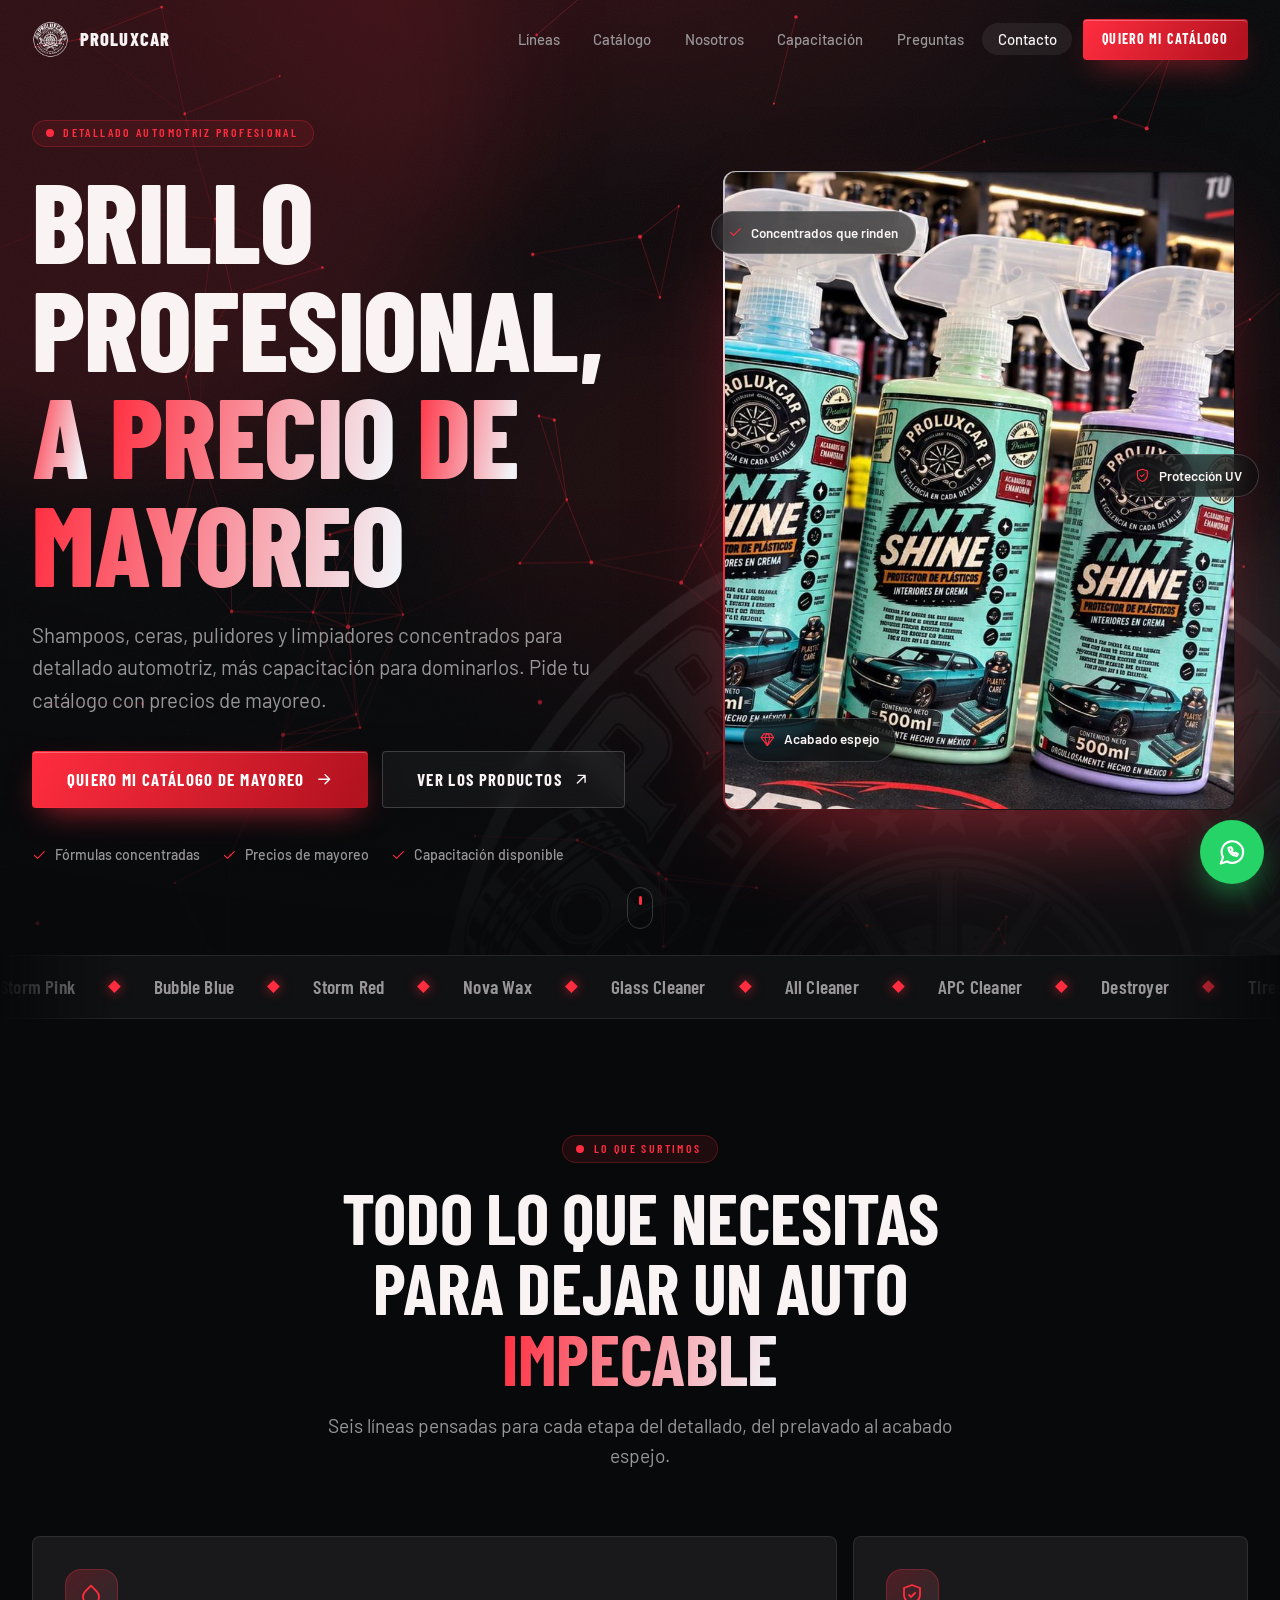
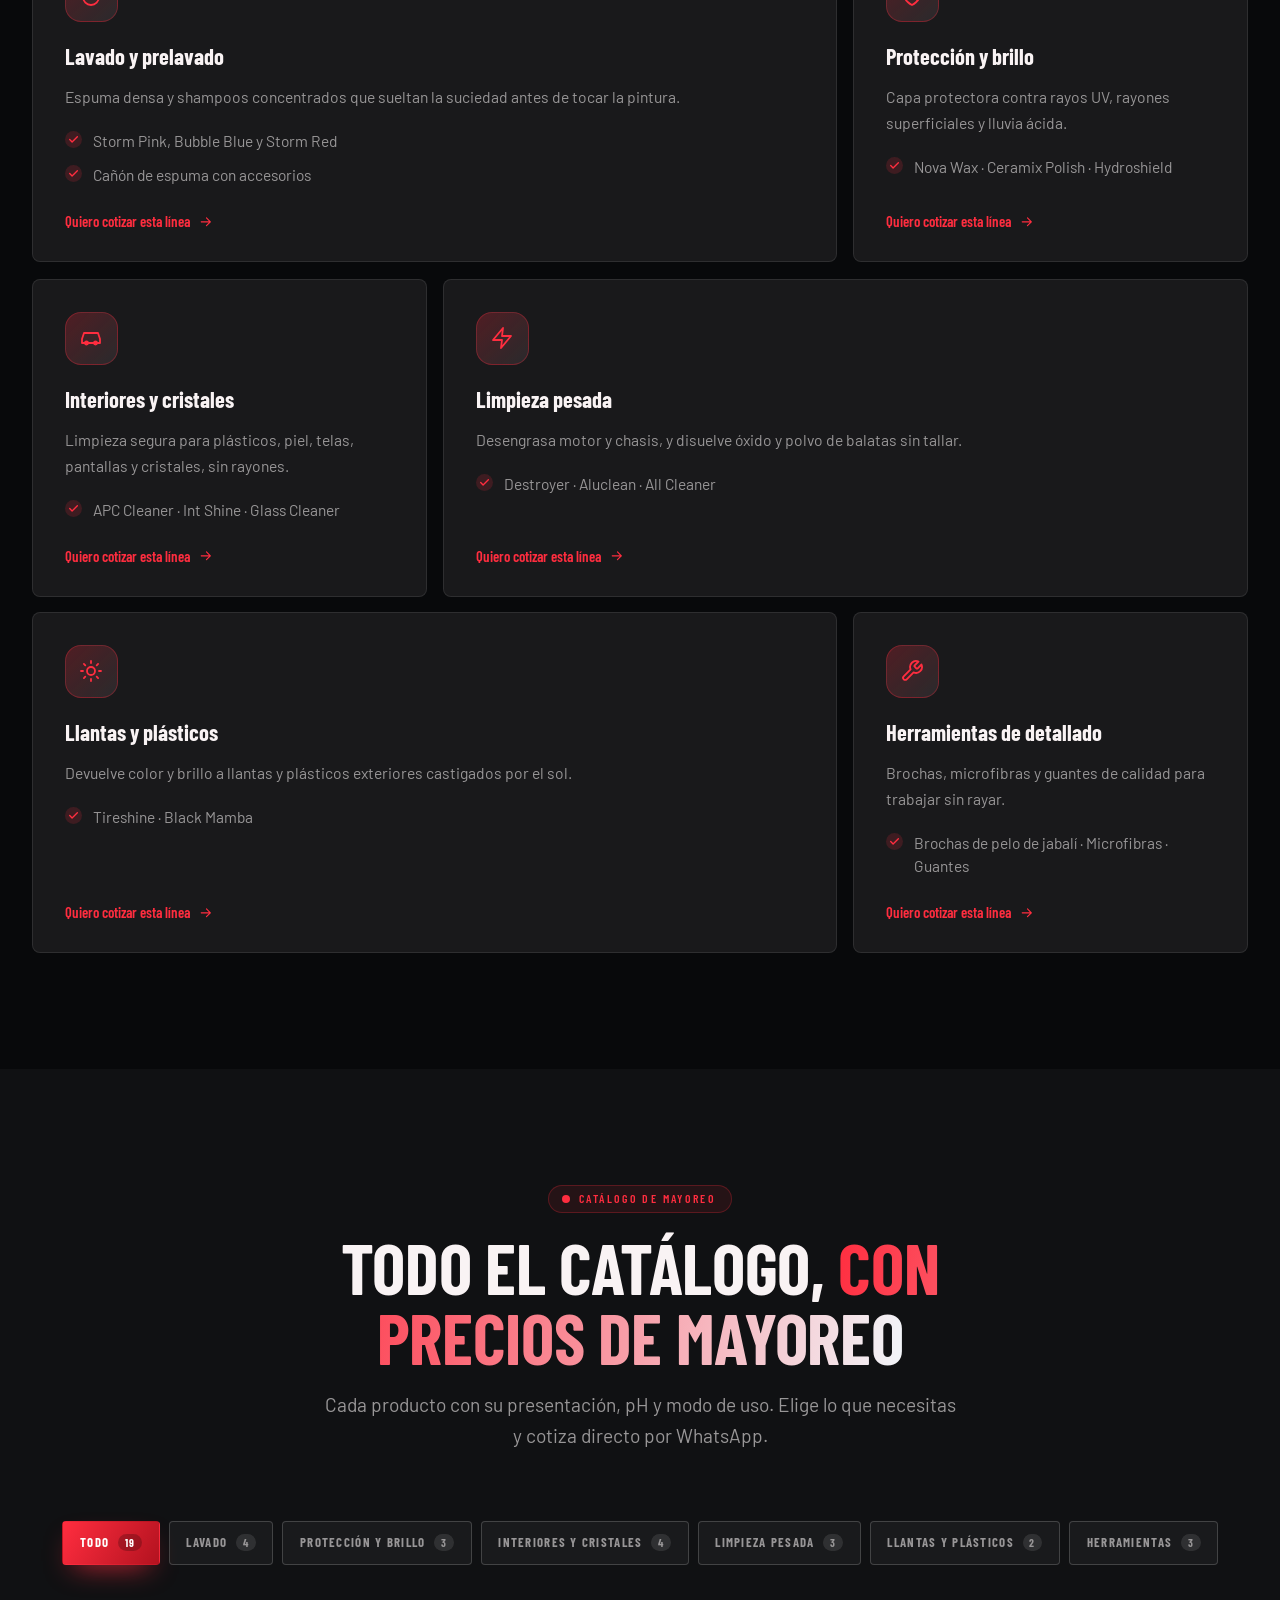
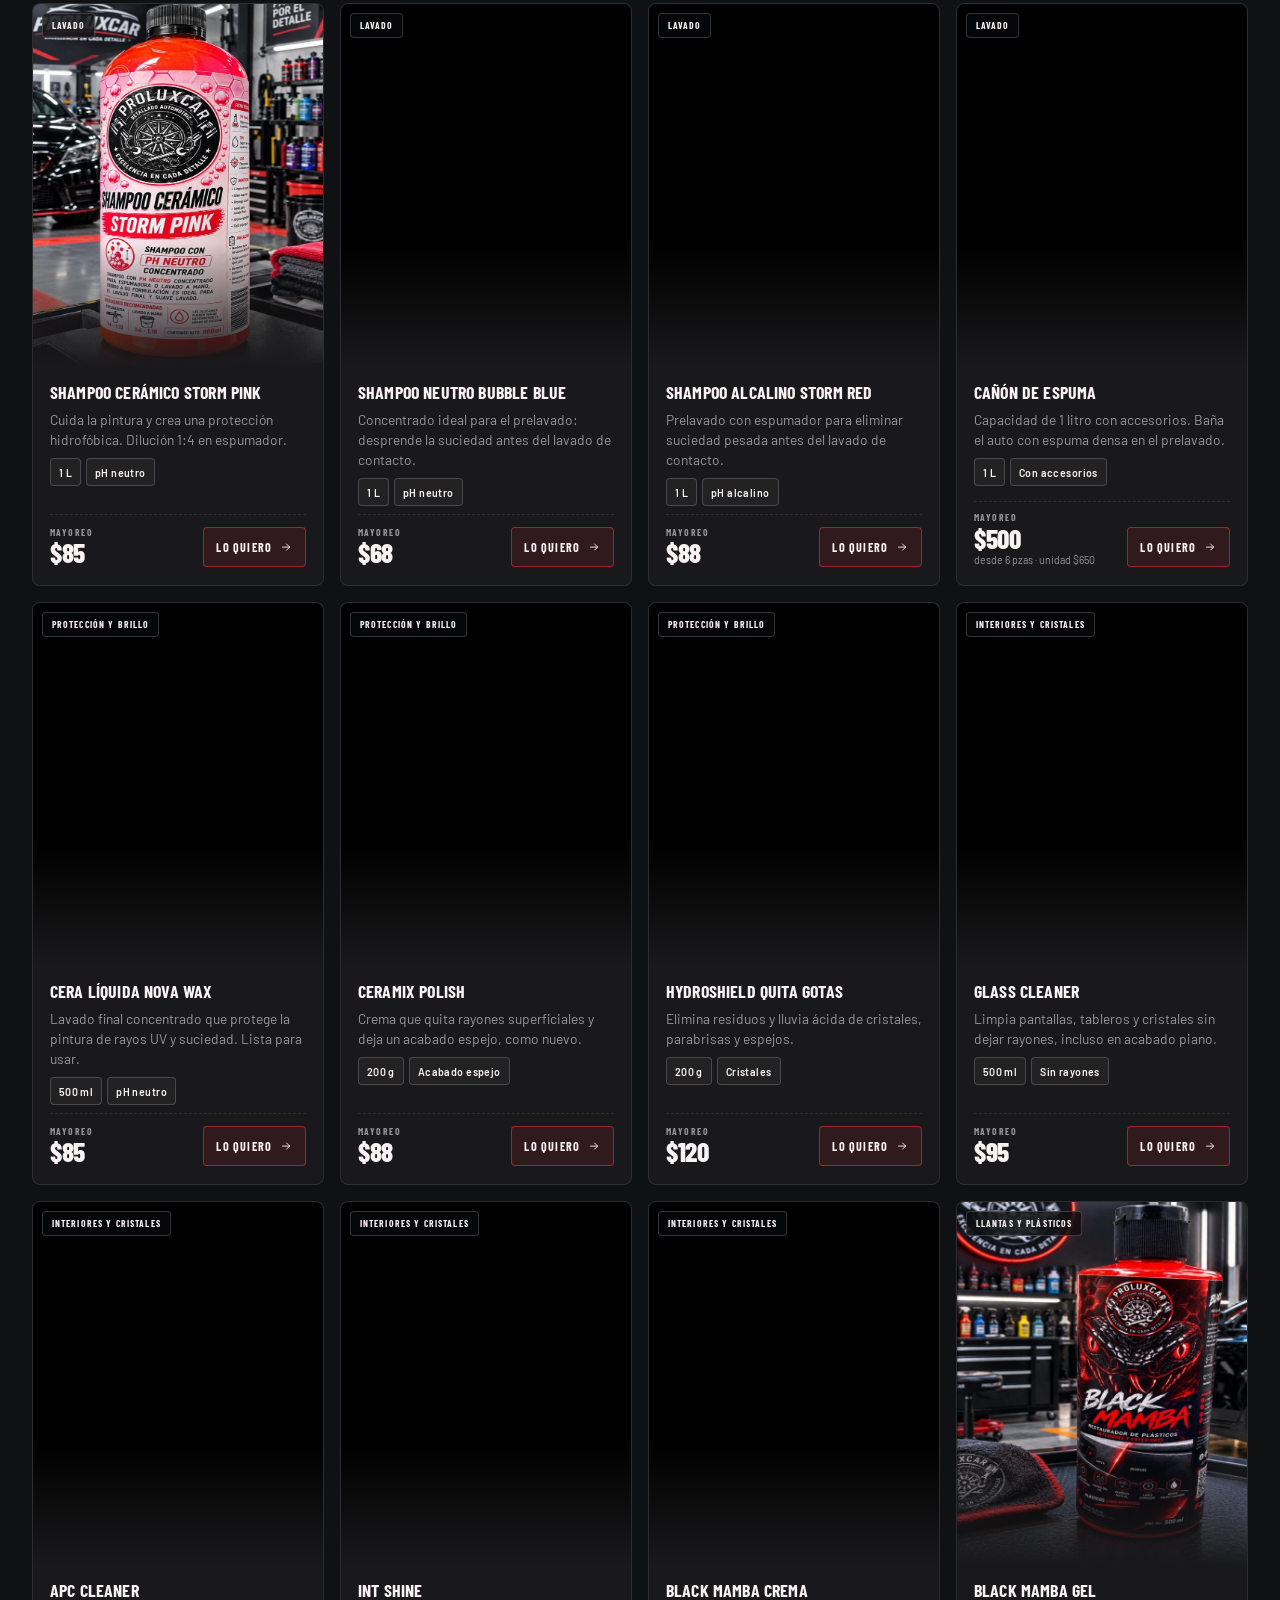
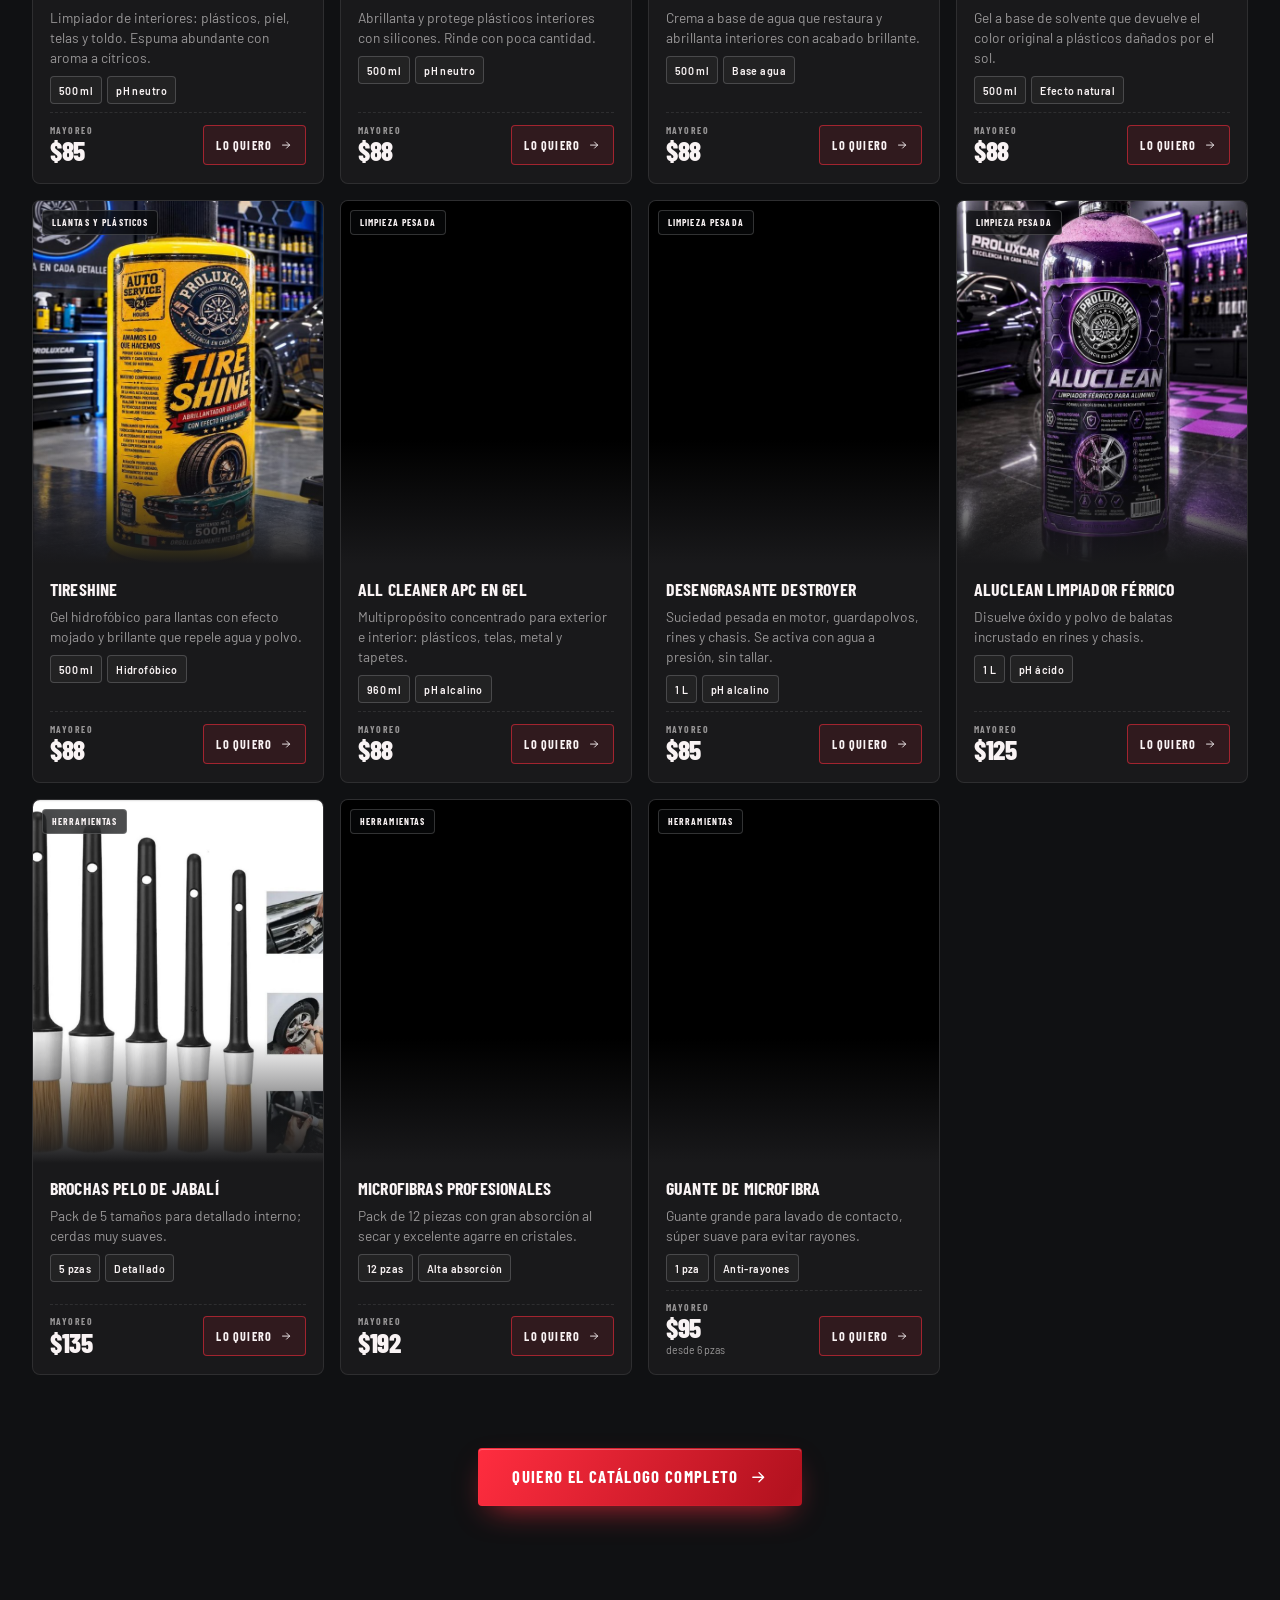
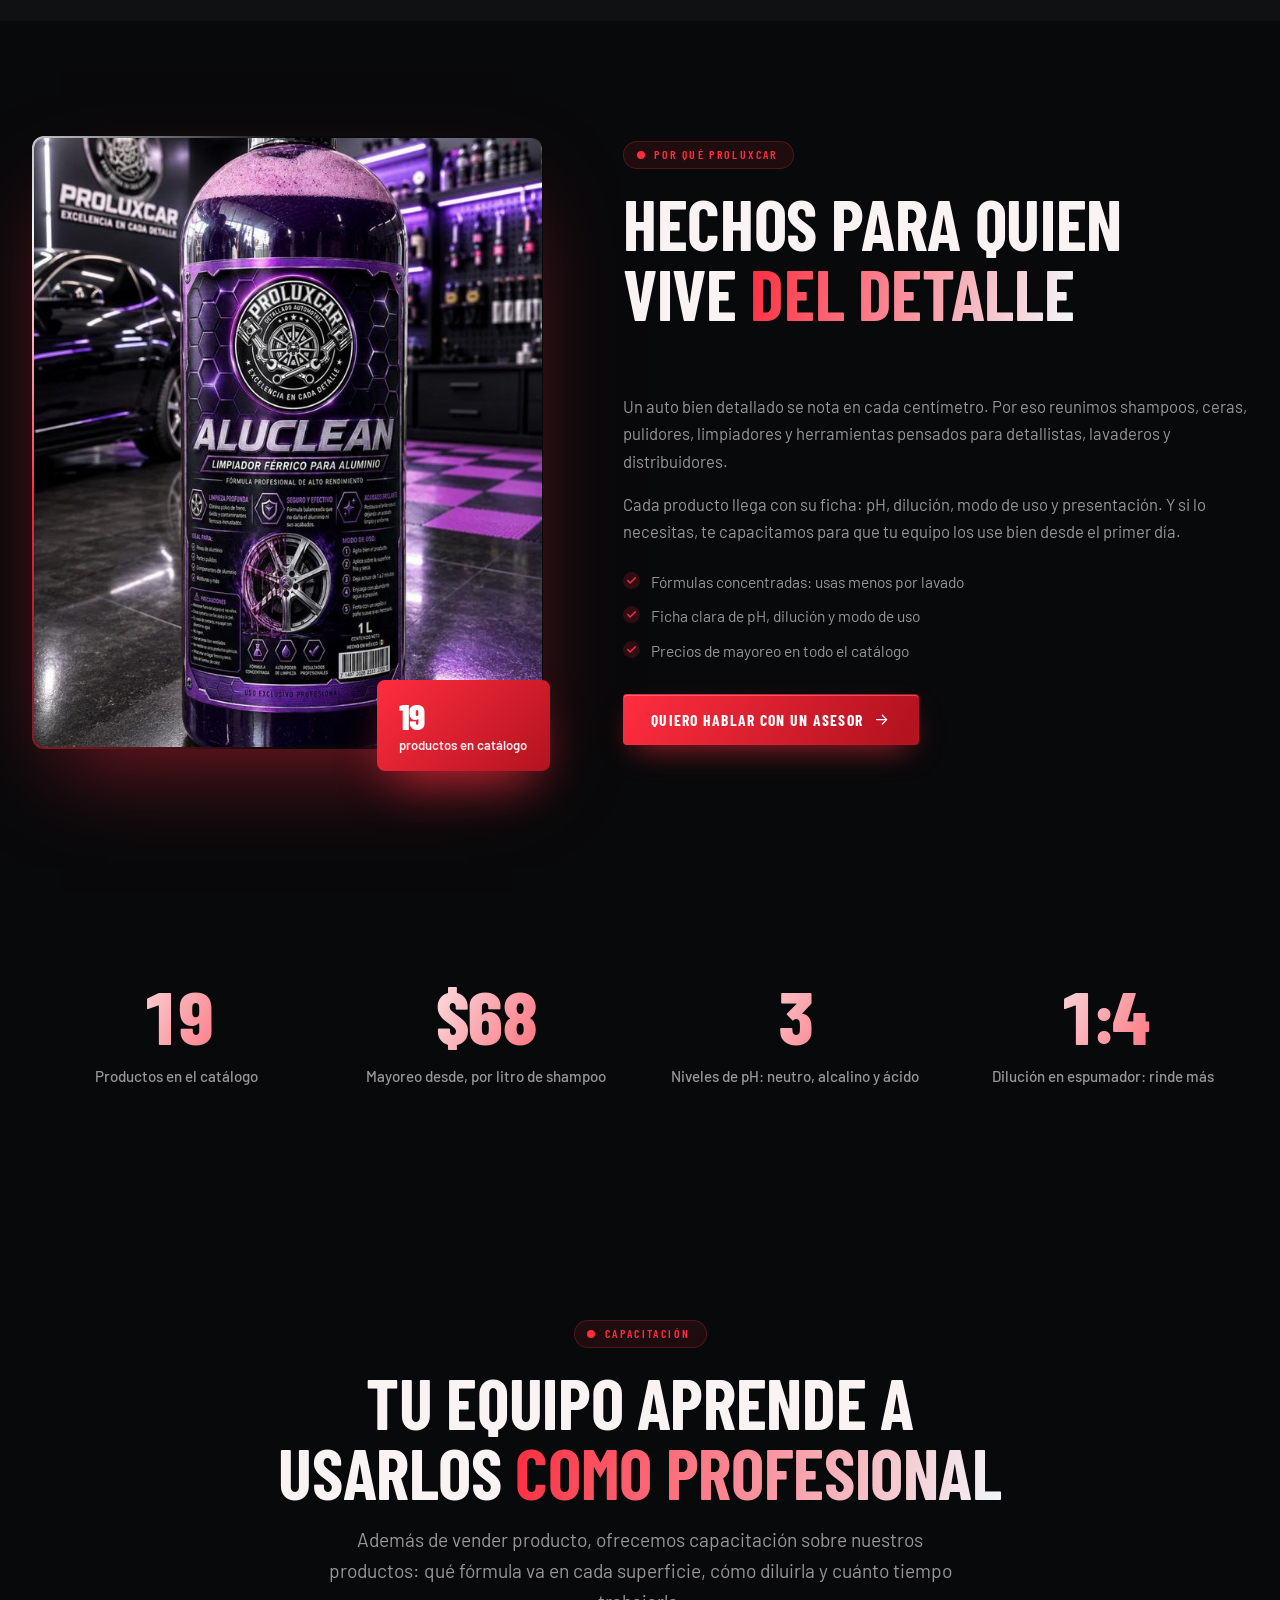
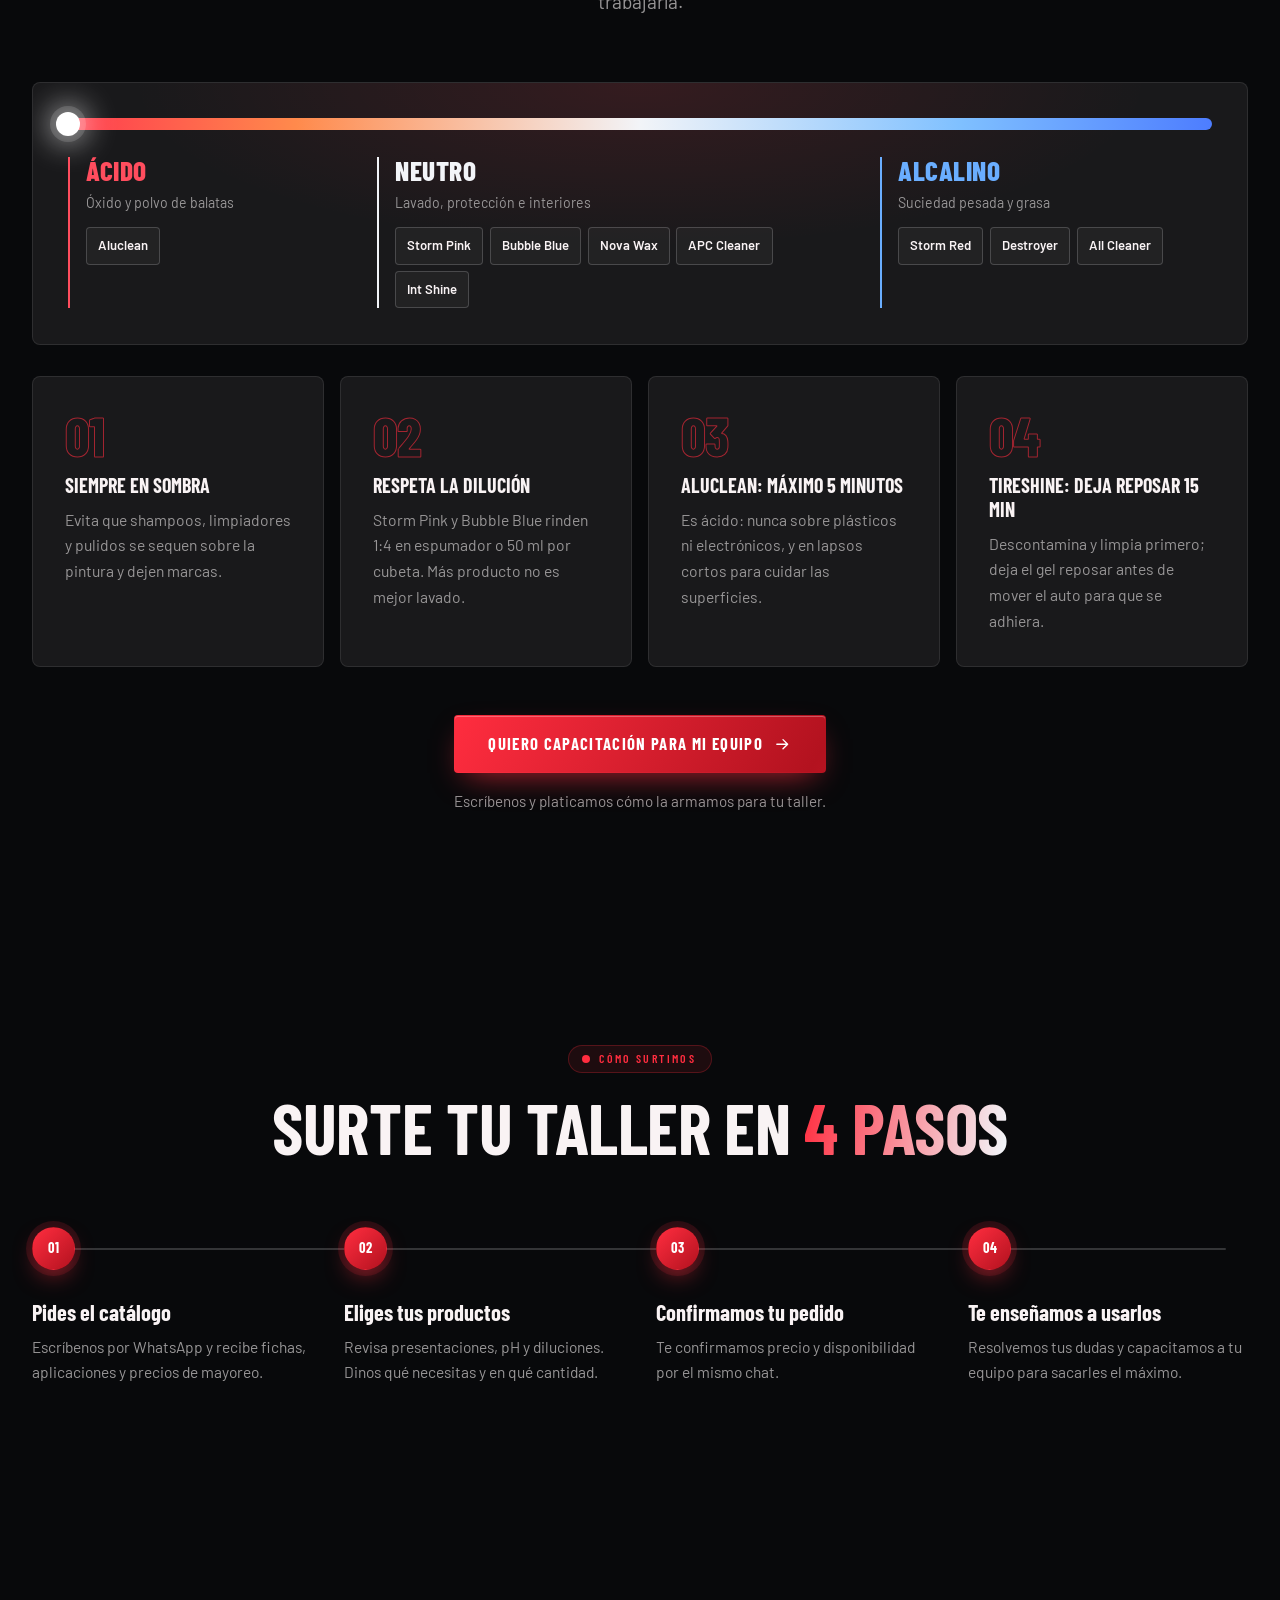
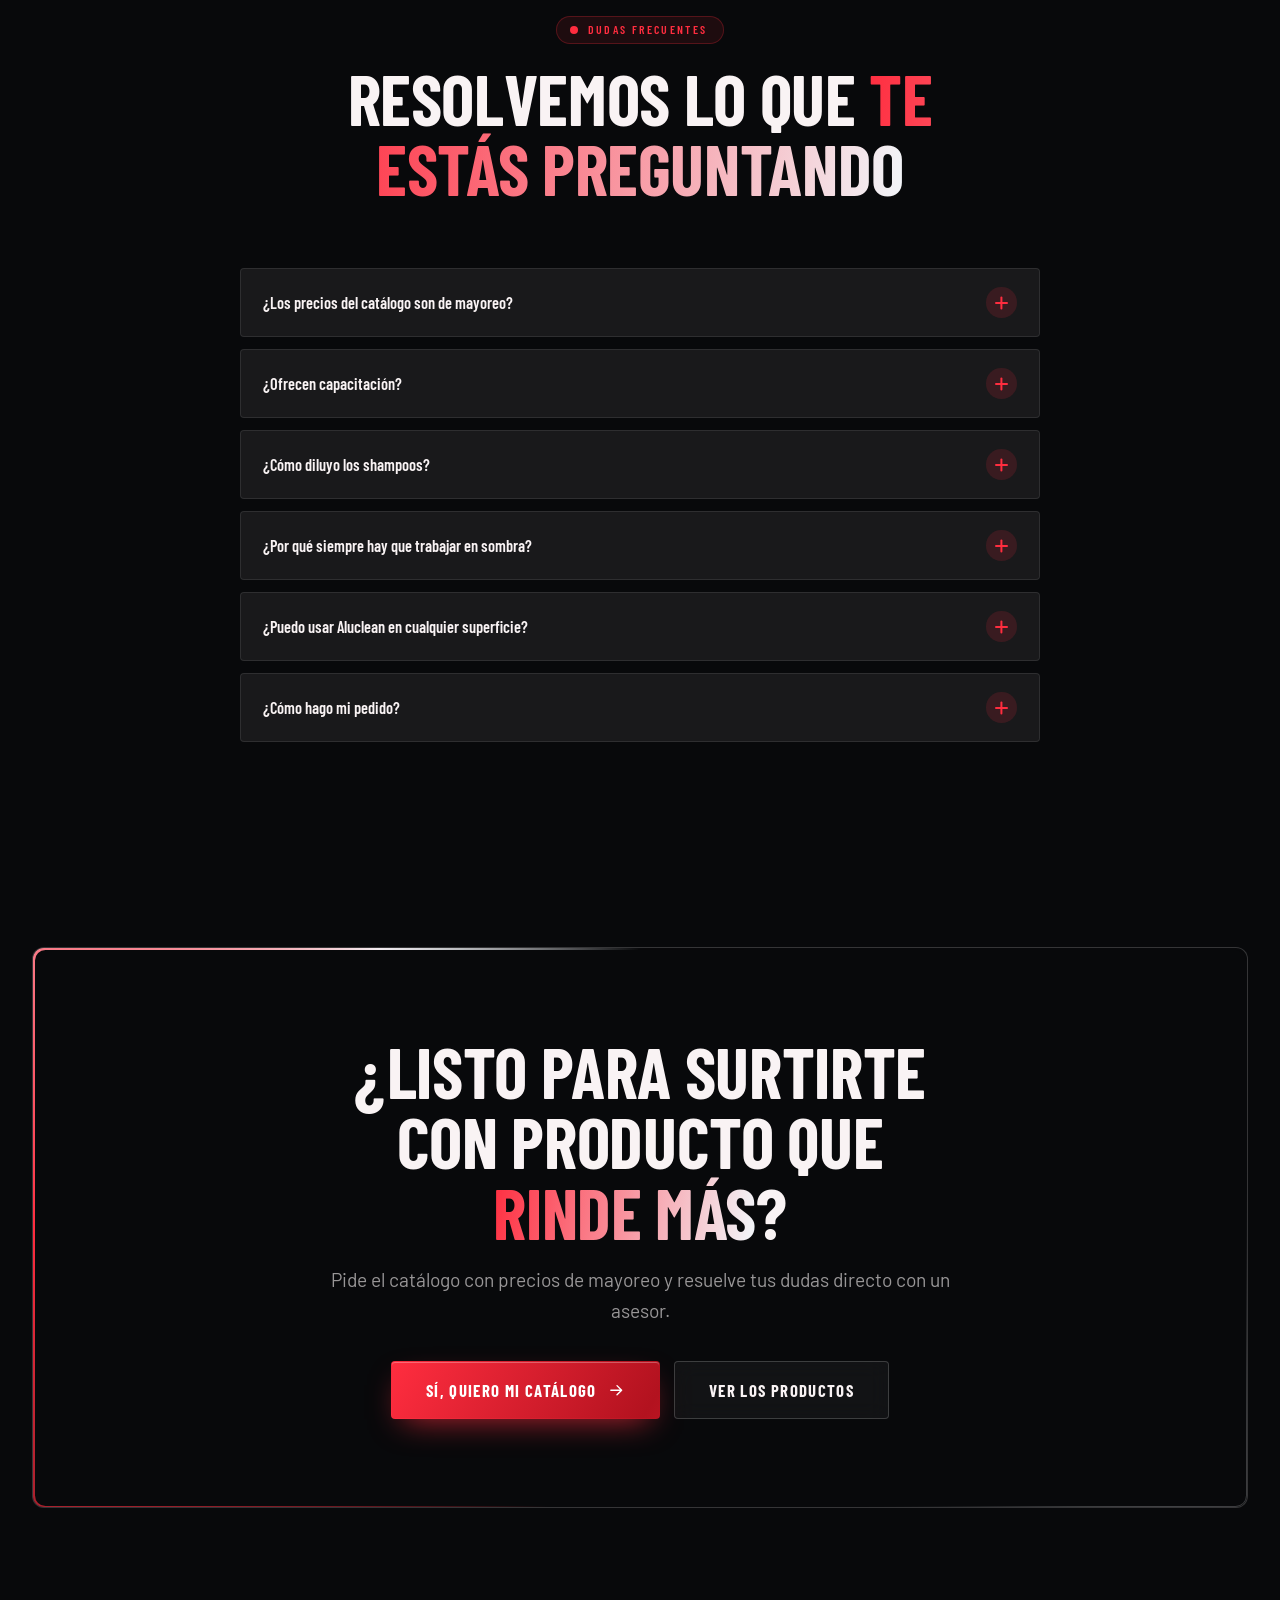
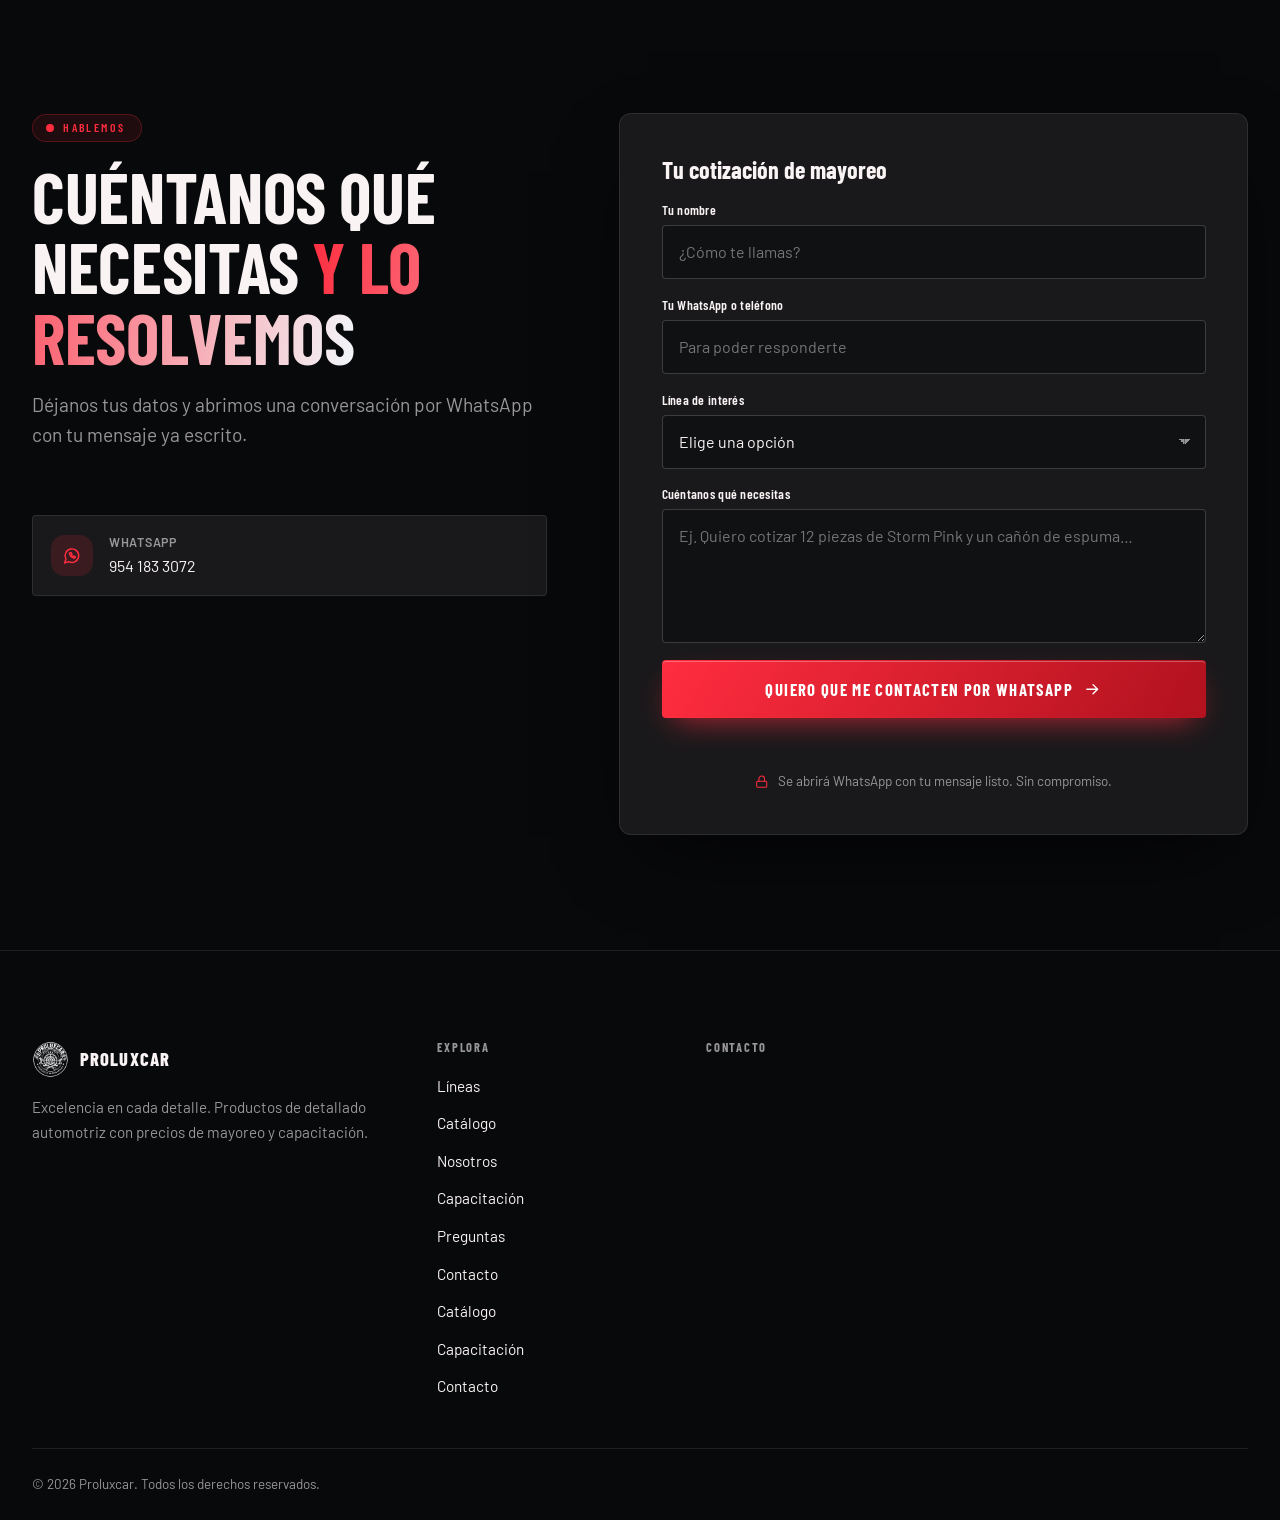
<file: _version-anterior/index.html>
<!DOCTYPE html>
<html lang="es-MX" class="is-loading">
<head>
<meta charset="utf-8">
<meta name="viewport" content="width=device-width, initial-scale=1, viewport-fit=cover">
<title>Proluxcar | Productos de detallado automotriz en mayoreo</title>
<meta name="description" content="Shampoos, ceras, pulidores y limpiadores concentrados para detallado automotriz a precio de mayoreo, con capacitación. Pide tu catálogo por WhatsApp.">
<meta name="keywords" content="detallado automotriz, productos para detallado, shampoo para auto mayoreo, cera líquida para auto, pulidor de pintura, limpiador de interiores automotriz, capacitación en detallado">
<meta property="og:type" content="website">
<meta property="og:title" content="Proluxcar | Productos de detallado automotriz en mayoreo">
<meta property="og:description" content="Shampoos, ceras, pulidores y limpiadores concentrados para detallado automotriz a precio de mayoreo, con capacitación. Pide tu catálogo por WhatsApp.">
<meta property="og:locale" content="es_MX">
<meta property="og:site_name" content="Proluxcar">
<meta name="twitter:card" content="summary_large_image">
<meta property="og:image" content="img/hero-int-shine.jpg">
<link rel="icon" href="img/logo.png">
<meta name="theme-color" content="#08090b">
<link rel="preconnect" href="https://fonts.googleapis.com"><link rel="preconnect" href="https://fonts.gstatic.com" crossorigin>
<link rel="stylesheet" href="https://fonts.googleapis.com/css2?family=Barlow+Condensed:wght@500;600;700;800&amp;family=Barlow:wght@400;500;600&amp;display=swap">
<link rel="stylesheet" href="styles.css">
<script>document.documentElement.classList.add("js");</script>
<noscript><style>.loader{display:none!important}html.is-loading{overflow:auto!important}</style></noscript>
<script type="application/ld+json">{"@context": "https://schema.org", "@type": "Store", "name": "Proluxcar", "description": "Shampoos, ceras, pulidores y limpiadores concentrados para detallado automotriz a precio de mayoreo, con capacitación. Pide tu catálogo por WhatsApp.", "image": "img/hero-int-shine.jpg", "areaServed": "México"}</script><script type="application/ld+json">{"@context": "https://schema.org", "@type": "FAQPage", "mainEntity": [{"@type": "Question", "name": "¿Los precios del catálogo son de mayoreo?", "acceptedAnswer": {"@type": "Answer", "text": "Sí. En el cañón de espuma ($500) y el guante de microfibra ($95) el precio de mayoreo aplica a partir de 6 piezas. Cuéntanos tu volumen y lo revisamos."}}, {"@type": "Question", "name": "¿Ofrecen capacitación?", "acceptedAnswer": {"@type": "Answer", "text": "Sí, ofrecemos servicios de capacitación sobre nuestros productos: diluciones, tiempos de aplicación y qué fórmula usar en cada superficie. Escríbenos y lo platicamos."}}, {"@type": "Question", "name": "¿Cómo diluyo los shampoos?", "acceptedAnswer": {"@type": "Answer", "text": "Storm Pink y Bubble Blue: 1 parte de producto por 4 de agua en espumador, o 50 ml por cubeta en lavado de contacto. Storm Red se ajusta según qué tan sucio esté el auto."}}, {"@type": "Question", "name": "¿Por qué siempre hay que trabajar en sombra?", "acceptedAnswer": {"@type": "Answer", "text": "Para que el producto no se seque sobre la pintura y deje marcas. Aplica especialmente a shampoos, desengrasantes, limpiadores, pulido y cremas."}}, {"@type": "Question", "name": "¿Puedo usar Aluclean en cualquier superficie?", "acceptedAnswer": {"@type": "Answer", "text": "No. Es un limpiador férrico ácido: se trabaja en sombra, por máximo 5 minutos, y nunca sobre plásticos ni superficies electrónicas."}}, {"@type": "Question", "name": "¿Cómo hago mi pedido?", "acceptedAnswer": {"@type": "Answer", "text": "Escríbenos por WhatsApp, pide el catálogo y dinos qué productos y cantidades necesitas. Te confirmamos precio y disponibilidad por el mismo chat."}}]}</script>
<script src="script.js" defer></script>
</head>
<body data-tone="dark">
<a class="skip" href="#main">Saltar al contenido</a>
<svg width="0" height="0" style="position:absolute" aria-hidden="true"><symbol id="i-arrow" viewBox="0 0 24 24"><path d="M5 12h14M13 6l6 6-6 6"/></symbol><symbol id="i-arrow-up-right" viewBox="0 0 24 24"><path d="M7 17 17 7M8 7h9v9"/></symbol><symbol id="i-car" viewBox="0 0 24 24"><path d="M5 17h14M3 13l2-6h14l2 6v4H3z"/><circle cx="7.5" cy="17" r="1.5"/><circle cx="16.5" cy="17" r="1.5"/></symbol><symbol id="i-check" viewBox="0 0 24 24"><path d="M20 6 9 17l-5-5"/></symbol><symbol id="i-droplet" viewBox="0 0 24 24"><path d="M12 2.7 17.7 8.4a8 8 0 1 1-11.4 0z"/></symbol><symbol id="i-gem" viewBox="0 0 24 24"><path d="M6 3h12l4 6-10 13L2 9z"/><path d="M11 3 8 9l4 13 4-13-3-6M2 9h20"/></symbol><symbol id="i-lock" viewBox="0 0 24 24"><rect x="3" y="11" width="18" height="11" rx="2"/><path d="M7 11V7a5 5 0 0 1 10 0v4"/></symbol><symbol id="i-shield" viewBox="0 0 24 24"><path d="M12 22s8-4 8-10V5l-8-3-8 3v7c0 6 8 10 8 10z"/><path d="m9 12 2 2 4-4"/></symbol><symbol id="i-sun" viewBox="0 0 24 24"><circle cx="12" cy="12" r="4"/><path d="M12 2v2M12 20v2M4.9 4.9l1.4 1.4M17.7 17.7l1.4 1.4M2 12h2M20 12h2M4.9 19.1l1.4-1.4M17.7 6.3l1.4-1.4"/></symbol><symbol id="i-tool" viewBox="0 0 24 24"><path d="M14.7 6.3a1 1 0 0 0 0 1.4l1.6 1.6a1 1 0 0 0 1.4 0l3.8-3.8a6 6 0 0 1-7.9 7.9l-6.9 6.9a2.1 2.1 0 0 1-3-3l6.9-6.9a6 6 0 0 1 7.9-7.9z"/></symbol><symbol id="i-wa" viewBox="0 0 24 24"><path d="M3 21l1.7-5A8.5 8.5 0 1 1 8 19.3z"/><path d="M9 8.6c.2 3.3 3 6.2 6.4 6.4l1.2-1.5-2-1.1-.9.8a4.2 4.2 0 0 1-2.2-2.2l.8-.9-1.1-2z"/></symbol><symbol id="i-zap" viewBox="0 0 24 24"><path d="M13 2 3 14h9l-1 8 10-12h-9z"/></symbol></svg>
<div class="loader" id="loader" data-tone="dark" role="status" aria-label="Cargando Proluxcar"><div class="loader__grid"></div><div class="loader__curtain loader__curtain--l"></div><div class="loader__curtain loader__curtain--r"></div><div class="loader__core"><div class="loader__ring"><svg class="loader__svg" viewBox="0 0 120 120" aria-hidden="true"><circle class="track" cx="60" cy="60" r="52"/><circle class="arc" cx="60" cy="60" r="52"/></svg><div class="loader__mark"><img src="img/logo.png" alt="" decoding="async"></div></div><p class="loader__name">PROLUXCAR</p><div class="loader__bar"><i></i></div><span class="loader__pct" id="loaderPct">0</span></div></div>
<div class="progress" aria-hidden="true"><i></i></div><div class="cursor-glow" aria-hidden="true"></div>
<header class="site-header"><div class="container header__in"><a class="brand" href="#inicio" aria-label="Proluxcar — inicio"><img src="img/logo.png" alt="Proluxcar" height="40" decoding="async"><span>Proluxcar</span></a><div class="header__right"><nav class="nav" id="menu" aria-label="Principal"><ul><li><a href="#lineas" style="--i:0">Líneas</a></li><li><a href="#catalogo" style="--i:1">Catálogo</a></li><li><a href="#nosotros" style="--i:2">Nosotros</a></li><li><a href="#capacitacion" style="--i:3">Capacitación</a></li><li><a href="#preguntas" style="--i:4">Preguntas</a></li><li><a href="#contacto" style="--i:5">Contacto</a></li></ul><div class="nav__cta"><a class="btn btn--primary btn--lg" href="https://wa.me/529541833072?text=Hola%20Proluxcar%2C%20quiero%20recibir%20el%20cat%C3%A1logo%20con%20precios%20de%20mayoreo." target="_blank" rel="noopener" data-cta>Quiero mi catálogo<svg class="ico ico--arrow" aria-hidden="true" focusable="false"><use href="#i-arrow"/></svg></a></div></nav><a class="btn btn--primary btn--sm header__cta" href="https://wa.me/529541833072?text=Hola%20Proluxcar%2C%20quiero%20recibir%20el%20cat%C3%A1logo%20con%20precios%20de%20mayoreo." target="_blank" rel="noopener" data-cta>Quiero mi catálogo</a><button class="burger" type="button" aria-expanded="false" aria-controls="menu" aria-label="Abrir menú"><span></span><span></span></button></div></div></header>
<main id="main">
<section class="hero hero--split" id="inicio" aria-labelledby="hero-title" data-fx="network"><div class="hero__bg" aria-hidden="true"><canvas class="hero__canvas"></canvas><div class="fx-glow"></div><div class="fx fx-aurora"><i class="blob blob--1"></i><i class="blob blob--2"></i><i class="blob blob--3"></i></div><div class="fx-grain"></div></div><div class="container hero__in"><div class="hero__copy"><p class="eyebrow" data-hero-in style="--i:0">Detallado automotriz profesional</p><h1 id="hero-title" class="hero__title" data-split>Brillo profesional, <em class="grad">a precio de mayoreo</em></h1><p class="hero__sub" data-hero-in style="--i:1">Shampoos, ceras, pulidores y limpiadores concentrados para detallado automotriz, más capacitación para dominarlos. Pide tu catálogo con precios de mayoreo.</p><div class="hero__ctas" data-hero-in style="--i:2"><a class="btn btn--primary btn--lg btn--pulse" href="https://wa.me/529541833072?text=Hola%20Proluxcar%2C%20quiero%20recibir%20el%20cat%C3%A1logo%20con%20precios%20de%20mayoreo." target="_blank" rel="noopener" data-magnetic data-cta>Quiero mi catálogo de mayoreo<svg class="ico ico--arrow" aria-hidden="true" focusable="false"><use href="#i-arrow"/></svg></a><a class="btn btn--ghost btn--lg" href="#catalogo" data-cta>Ver los productos<svg class="ico ico--arrow" aria-hidden="true" focusable="false"><use href="#i-arrow-up-right"/></svg></a></div><ul class="hero__badges" data-hero-in style="--i:4"><li><svg class="ico" aria-hidden="true" focusable="false"><use href="#i-check"/></svg>Fórmulas concentradas</li><li><svg class="ico" aria-hidden="true" focusable="false"><use href="#i-check"/></svg>Precios de mayoreo</li><li><svg class="ico" aria-hidden="true" focusable="false"><use href="#i-check"/></svg>Capacitación disponible</li></ul></div><div class="hero__visual" data-hero-in style="--i:3"><div class="frame" data-parallax="0.05"><img src="img/hero-int-shine.jpg" alt="Tres sprays Int Shine de Proluxcar para interiores sobre una mesa de un taller de detallado automotriz" fetchpriority="high" decoding="async"></div><div class="chip chip--1"><svg class="ico" aria-hidden="true" focusable="false"><use href="#i-check"/></svg>Concentrados que rinden</div><div class="chip chip--2"><svg class="ico" aria-hidden="true" focusable="false"><use href="#i-shield"/></svg>Protección UV</div><div class="chip chip--3"><svg class="ico" aria-hidden="true" focusable="false"><use href="#i-gem"/></svg>Acabado espejo</div></div></div><span class="scroll-cue" aria-hidden="true"></span></section>
<div class="marquee" role="region" aria-label="Productos Proluxcar"><div class="marquee__track"><div class="marquee__group"><span>Storm Pink</span><span>Bubble Blue</span><span>Storm Red</span><span>Nova Wax</span><span>Glass Cleaner</span><span>All Cleaner</span><span>APC Cleaner</span><span>Destroyer</span><span>Tireshine</span><span>Black Mamba</span><span>Int Shine</span><span>Aluclean</span><span>Ceramix Polish</span><span>Hydroshield</span></div><div class="marquee__group" aria-hidden="true"><span>Storm Pink</span><span>Bubble Blue</span><span>Storm Red</span><span>Nova Wax</span><span>Glass Cleaner</span><span>All Cleaner</span><span>APC Cleaner</span><span>Destroyer</span><span>Tireshine</span><span>Black Mamba</span><span>Int Shine</span><span>Aluclean</span><span>Ceramix Polish</span><span>Hydroshield</span></div></div></div>
<section class="sec sec--services" id="lineas" aria-labelledby="lineas-title"><div class="container"><header class="sec-head sec-head--center" data-reveal><p class="eyebrow">Lo que surtimos</p><h2 id="lineas-title">Todo lo que necesitas para dejar un auto <em class="grad">impecable</em></h2><p class="lead">Seis líneas pensadas para cada etapa del detallado, del prelavado al acabado espejo.</p></header><div class="grid-cards" data-stagger><article class="card card--wide" data-reveal data-tilt><span class="card__ico"><svg class="ico" aria-hidden="true" focusable="false"><use href="#i-droplet"/></svg></span><h3>Lavado y prelavado</h3><p>Espuma densa y shampoos concentrados que sueltan la suciedad antes de tocar la pintura.</p><ul class="ticks"><li><svg class="ico" aria-hidden="true" focusable="false"><use href="#i-check"/></svg><span>Storm Pink, Bubble Blue y Storm Red</span></li><li><svg class="ico" aria-hidden="true" focusable="false"><use href="#i-check"/></svg><span>Cañón de espuma con accesorios</span></li></ul><a class="card__link" href="#contacto" data-service="Lavado y prelavado">Quiero cotizar esta línea<svg class="ico" aria-hidden="true" focusable="false"><use href="#i-arrow"/></svg></a></article><article class="card" data-reveal data-tilt><span class="card__ico"><svg class="ico" aria-hidden="true" focusable="false"><use href="#i-shield"/></svg></span><h3>Protección y brillo</h3><p>Capa protectora contra rayos UV, rayones superficiales y lluvia ácida.</p><ul class="ticks"><li><svg class="ico" aria-hidden="true" focusable="false"><use href="#i-check"/></svg><span>Nova Wax · Ceramix Polish · Hydroshield</span></li></ul><a class="card__link" href="#contacto" data-service="Protección y brillo">Quiero cotizar esta línea<svg class="ico" aria-hidden="true" focusable="false"><use href="#i-arrow"/></svg></a></article><article class="card" data-reveal data-tilt><span class="card__ico"><svg class="ico" aria-hidden="true" focusable="false"><use href="#i-car"/></svg></span><h3>Interiores y cristales</h3><p>Limpieza segura para plásticos, piel, telas, pantallas y cristales, sin rayones.</p><ul class="ticks"><li><svg class="ico" aria-hidden="true" focusable="false"><use href="#i-check"/></svg><span>APC Cleaner · Int Shine · Glass Cleaner</span></li></ul><a class="card__link" href="#contacto" data-service="Interiores y cristales">Quiero cotizar esta línea<svg class="ico" aria-hidden="true" focusable="false"><use href="#i-arrow"/></svg></a></article><article class="card card--wide" data-reveal data-tilt><span class="card__ico"><svg class="ico" aria-hidden="true" focusable="false"><use href="#i-zap"/></svg></span><h3>Limpieza pesada</h3><p>Desengrasa motor y chasis, y disuelve óxido y polvo de balatas sin tallar.</p><ul class="ticks"><li><svg class="ico" aria-hidden="true" focusable="false"><use href="#i-check"/></svg><span>Destroyer · Aluclean · All Cleaner</span></li></ul><a class="card__link" href="#contacto" data-service="Limpieza pesada">Quiero cotizar esta línea<svg class="ico" aria-hidden="true" focusable="false"><use href="#i-arrow"/></svg></a></article><article class="card card--wide" data-reveal data-tilt><span class="card__ico"><svg class="ico" aria-hidden="true" focusable="false"><use href="#i-sun"/></svg></span><h3>Llantas y plásticos</h3><p>Devuelve color y brillo a llantas y plásticos exteriores castigados por el sol.</p><ul class="ticks"><li><svg class="ico" aria-hidden="true" focusable="false"><use href="#i-check"/></svg><span>Tireshine · Black Mamba</span></li></ul><a class="card__link" href="#contacto" data-service="Llantas y plásticos">Quiero cotizar esta línea<svg class="ico" aria-hidden="true" focusable="false"><use href="#i-arrow"/></svg></a></article><article class="card" data-reveal data-tilt><span class="card__ico"><svg class="ico" aria-hidden="true" focusable="false"><use href="#i-tool"/></svg></span><h3>Herramientas de detallado</h3><p>Brochas, microfibras y guantes de calidad para trabajar sin rayar.</p><ul class="ticks"><li><svg class="ico" aria-hidden="true" focusable="false"><use href="#i-check"/></svg><span>Brochas de pelo de jabalí · Microfibras · Guantes</span></li></ul><a class="card__link" href="#contacto" data-service="Herramientas de detallado">Quiero cotizar esta línea<svg class="ico" aria-hidden="true" focusable="false"><use href="#i-arrow"/></svg></a></article></div></div></section>
<section class="sec sec--alt cat" id="catalogo" aria-labelledby="catalogo-title"><div class="container"><header class="sec-head sec-head--center" data-reveal><p class="eyebrow">Catálogo de mayoreo</p><h2 id="catalogo-title">Todo el catálogo, <span class="grad">con precios de mayoreo</span></h2><p class="lead">Cada producto con su presentación, pH y modo de uso. Elige lo que necesitas y cotiza directo por WhatsApp.</p></header><div class="cat__filters" role="radiogroup" aria-label="Filtrar productos por línea" data-reveal><input class="cat__radio" type="radio" name="catf" id="f-all" checked><label class="cat__chip" for="f-all">Todo <i>19</i></label><input class="cat__radio" type="radio" name="catf" id="f-lavado"><label class="cat__chip" for="f-lavado">Lavado <i>4</i></label><input class="cat__radio" type="radio" name="catf" id="f-proteccion"><label class="cat__chip" for="f-proteccion">Protección y brillo <i>3</i></label><input class="cat__radio" type="radio" name="catf" id="f-interior"><label class="cat__chip" for="f-interior">Interiores y cristales <i>4</i></label><input class="cat__radio" type="radio" name="catf" id="f-pesada"><label class="cat__chip" for="f-pesada">Limpieza pesada <i>3</i></label><input class="cat__radio" type="radio" name="catf" id="f-exterior"><label class="cat__chip" for="f-exterior">Llantas y plásticos <i>2</i></label><input class="cat__radio" type="radio" name="catf" id="f-herramientas"><label class="cat__chip" for="f-herramientas">Herramientas <i>3</i></label></div><ul class="cat__grid"><li class="pcard card" data-cat="lavado" data-reveal data-tilt style="--d:0.00s"><div class="pcard__media"><img src="img/storm-pink.jpg" alt="Shampoo Cerámico Storm Pink de Proluxcar, 1 L" loading="lazy" decoding="async" width="600" height="750"><span class="pcard__cat">Lavado</span></div><div class="pcard__body"><h3>Shampoo Cerámico Storm Pink</h3><p class="pcard__desc">Cuida la pintura y crea una protección hidrofóbica. Dilución 1:4 en espumador.</p><p class="pcard__meta"><span>1 L</span><span>pH neutro</span></p><div class="pcard__foot"><p class="pcard__price"><span>Mayoreo</span><b>$85</b></p><a class="pcard__cta" href="https://wa.me/529541833072?text=Hola%20Proluxcar%2C%20quiero%20cotizar%20en%20mayoreo%3A%20Shampoo%20Cer%C3%A1mico%20Storm%20Pink." target="_blank" rel="noopener" data-cta>Lo quiero<svg class="ico" viewBox="0 0 24 24" aria-hidden="true"><path d="M5 12h14M13 6l6 6-6 6"/></svg></a></div></div></li><li class="pcard card" data-cat="lavado" data-reveal data-tilt style="--d:0.06s"><div class="pcard__media"><img src="img/bubble-blue.jpg" alt="Shampoo Neutro Bubble Blue de Proluxcar, 1 L" loading="lazy" decoding="async" width="600" height="750"><span class="pcard__cat">Lavado</span></div><div class="pcard__body"><h3>Shampoo Neutro Bubble Blue</h3><p class="pcard__desc">Concentrado ideal para el prelavado: desprende la suciedad antes del lavado de contacto.</p><p class="pcard__meta"><span>1 L</span><span>pH neutro</span></p><div class="pcard__foot"><p class="pcard__price"><span>Mayoreo</span><b>$68</b></p><a class="pcard__cta" href="https://wa.me/529541833072?text=Hola%20Proluxcar%2C%20quiero%20cotizar%20en%20mayoreo%3A%20Shampoo%20Neutro%20Bubble%20Blue." target="_blank" rel="noopener" data-cta>Lo quiero<svg class="ico" viewBox="0 0 24 24" aria-hidden="true"><path d="M5 12h14M13 6l6 6-6 6"/></svg></a></div></div></li><li class="pcard card" data-cat="lavado" data-reveal data-tilt style="--d:0.12s"><div class="pcard__media"><img src="img/storm-red.jpg" alt="Shampoo Alcalino Storm Red de Proluxcar, 1 L" loading="lazy" decoding="async" width="600" height="750"><span class="pcard__cat">Lavado</span></div><div class="pcard__body"><h3>Shampoo Alcalino Storm Red</h3><p class="pcard__desc">Prelavado con espumador para eliminar suciedad pesada antes del lavado de contacto.</p><p class="pcard__meta"><span>1 L</span><span>pH alcalino</span></p><div class="pcard__foot"><p class="pcard__price"><span>Mayoreo</span><b>$88</b></p><a class="pcard__cta" href="https://wa.me/529541833072?text=Hola%20Proluxcar%2C%20quiero%20cotizar%20en%20mayoreo%3A%20Shampoo%20Alcalino%20Storm%20Red." target="_blank" rel="noopener" data-cta>Lo quiero<svg class="ico" viewBox="0 0 24 24" aria-hidden="true"><path d="M5 12h14M13 6l6 6-6 6"/></svg></a></div></div></li><li class="pcard card" data-cat="lavado" data-reveal data-tilt style="--d:0.18s"><div class="pcard__media"><img src="img/canon-espuma.jpg" alt="Cañón de Espuma de Proluxcar, 1 L" loading="lazy" decoding="async" width="600" height="750"><span class="pcard__cat">Lavado</span></div><div class="pcard__body"><h3>Cañón de Espuma</h3><p class="pcard__desc">Capacidad de 1 litro con accesorios. Baña el auto con espuma densa en el prelavado.</p><p class="pcard__meta"><span>1 L</span><span>Con accesorios</span></p><div class="pcard__foot"><p class="pcard__price"><span>Mayoreo</span><b>$500</b><small>desde 6 pzas · unidad $650</small></p><a class="pcard__cta" href="https://wa.me/529541833072?text=Hola%20Proluxcar%2C%20quiero%20cotizar%20en%20mayoreo%3A%20Ca%C3%B1%C3%B3n%20de%20Espuma." target="_blank" rel="noopener" data-cta>Lo quiero<svg class="ico" viewBox="0 0 24 24" aria-hidden="true"><path d="M5 12h14M13 6l6 6-6 6"/></svg></a></div></div></li><li class="pcard card" data-cat="proteccion" data-reveal data-tilt style="--d:0.00s"><div class="pcard__media"><img src="img/nova-wax.jpg" alt="Cera Líquida Nova Wax de Proluxcar, 500 ml" loading="lazy" decoding="async" width="600" height="750"><span class="pcard__cat">Protección y brillo</span></div><div class="pcard__body"><h3>Cera Líquida Nova Wax</h3><p class="pcard__desc">Lavado final concentrado que protege la pintura de rayos UV y suciedad. Lista para usar.</p><p class="pcard__meta"><span>500 ml</span><span>pH neutro</span></p><div class="pcard__foot"><p class="pcard__price"><span>Mayoreo</span><b>$85</b></p><a class="pcard__cta" href="https://wa.me/529541833072?text=Hola%20Proluxcar%2C%20quiero%20cotizar%20en%20mayoreo%3A%20Cera%20L%C3%ADquida%20Nova%20Wax." target="_blank" rel="noopener" data-cta>Lo quiero<svg class="ico" viewBox="0 0 24 24" aria-hidden="true"><path d="M5 12h14M13 6l6 6-6 6"/></svg></a></div></div></li><li class="pcard card" data-cat="proteccion" data-reveal data-tilt style="--d:0.06s"><div class="pcard__media"><img src="img/ceramix-polish.jpg" alt="Ceramix Polish de Proluxcar, 200 g" loading="lazy" decoding="async" width="600" height="750"><span class="pcard__cat">Protección y brillo</span></div><div class="pcard__body"><h3>Ceramix Polish</h3><p class="pcard__desc">Crema que quita rayones superficiales y deja un acabado espejo, como nuevo.</p><p class="pcard__meta"><span>200 g</span><span>Acabado espejo</span></p><div class="pcard__foot"><p class="pcard__price"><span>Mayoreo</span><b>$88</b></p><a class="pcard__cta" href="https://wa.me/529541833072?text=Hola%20Proluxcar%2C%20quiero%20cotizar%20en%20mayoreo%3A%20Ceramix%20Polish." target="_blank" rel="noopener" data-cta>Lo quiero<svg class="ico" viewBox="0 0 24 24" aria-hidden="true"><path d="M5 12h14M13 6l6 6-6 6"/></svg></a></div></div></li><li class="pcard card" data-cat="proteccion" data-reveal data-tilt style="--d:0.12s"><div class="pcard__media"><img src="img/hydroshield.jpg" alt="Hydroshield Quita Gotas de Proluxcar, 200 g" loading="lazy" decoding="async" width="600" height="750"><span class="pcard__cat">Protección y brillo</span></div><div class="pcard__body"><h3>Hydroshield Quita Gotas</h3><p class="pcard__desc">Elimina residuos y lluvia ácida de cristales, parabrisas y espejos.</p><p class="pcard__meta"><span>200 g</span><span>Cristales</span></p><div class="pcard__foot"><p class="pcard__price"><span>Mayoreo</span><b>$120</b></p><a class="pcard__cta" href="https://wa.me/529541833072?text=Hola%20Proluxcar%2C%20quiero%20cotizar%20en%20mayoreo%3A%20Hydroshield%20Quita%20Gotas." target="_blank" rel="noopener" data-cta>Lo quiero<svg class="ico" viewBox="0 0 24 24" aria-hidden="true"><path d="M5 12h14M13 6l6 6-6 6"/></svg></a></div></div></li><li class="pcard card" data-cat="interior" data-reveal data-tilt style="--d:0.18s"><div class="pcard__media"><img src="img/glass-cleaner.jpg" alt="Glass Cleaner de Proluxcar, 500 ml" loading="lazy" decoding="async" width="600" height="750"><span class="pcard__cat">Interiores y cristales</span></div><div class="pcard__body"><h3>Glass Cleaner</h3><p class="pcard__desc">Limpia pantallas, tableros y cristales sin dejar rayones, incluso en acabado piano.</p><p class="pcard__meta"><span>500 ml</span><span>Sin rayones</span></p><div class="pcard__foot"><p class="pcard__price"><span>Mayoreo</span><b>$95</b></p><a class="pcard__cta" href="https://wa.me/529541833072?text=Hola%20Proluxcar%2C%20quiero%20cotizar%20en%20mayoreo%3A%20Glass%20Cleaner." target="_blank" rel="noopener" data-cta>Lo quiero<svg class="ico" viewBox="0 0 24 24" aria-hidden="true"><path d="M5 12h14M13 6l6 6-6 6"/></svg></a></div></div></li><li class="pcard card" data-cat="interior" data-reveal data-tilt style="--d:0.00s"><div class="pcard__media"><img src="img/apc-cleaner.jpg" alt="APC Cleaner de Proluxcar, 500 ml" loading="lazy" decoding="async" width="600" height="750"><span class="pcard__cat">Interiores y cristales</span></div><div class="pcard__body"><h3>APC Cleaner</h3><p class="pcard__desc">Limpiador de interiores: plásticos, piel, telas y toldo. Espuma abundante con aroma a cítricos.</p><p class="pcard__meta"><span>500 ml</span><span>pH neutro</span></p><div class="pcard__foot"><p class="pcard__price"><span>Mayoreo</span><b>$85</b></p><a class="pcard__cta" href="https://wa.me/529541833072?text=Hola%20Proluxcar%2C%20quiero%20cotizar%20en%20mayoreo%3A%20APC%20Cleaner." target="_blank" rel="noopener" data-cta>Lo quiero<svg class="ico" viewBox="0 0 24 24" aria-hidden="true"><path d="M5 12h14M13 6l6 6-6 6"/></svg></a></div></div></li><li class="pcard card" data-cat="interior" data-reveal data-tilt style="--d:0.06s"><div class="pcard__media"><img src="img/int-shine.jpg" alt="Int Shine de Proluxcar, 500 ml" loading="lazy" decoding="async" width="600" height="750"><span class="pcard__cat">Interiores y cristales</span></div><div class="pcard__body"><h3>Int Shine</h3><p class="pcard__desc">Abrillanta y protege plásticos interiores con silicones. Rinde con poca cantidad.</p><p class="pcard__meta"><span>500 ml</span><span>pH neutro</span></p><div class="pcard__foot"><p class="pcard__price"><span>Mayoreo</span><b>$88</b></p><a class="pcard__cta" href="https://wa.me/529541833072?text=Hola%20Proluxcar%2C%20quiero%20cotizar%20en%20mayoreo%3A%20Int%20Shine." target="_blank" rel="noopener" data-cta>Lo quiero<svg class="ico" viewBox="0 0 24 24" aria-hidden="true"><path d="M5 12h14M13 6l6 6-6 6"/></svg></a></div></div></li><li class="pcard card" data-cat="interior" data-reveal data-tilt style="--d:0.12s"><div class="pcard__media"><img src="img/black-mamba-crema.jpg" alt="Black Mamba Crema de Proluxcar, 500 ml" loading="lazy" decoding="async" width="600" height="750"><span class="pcard__cat">Interiores y cristales</span></div><div class="pcard__body"><h3>Black Mamba Crema</h3><p class="pcard__desc">Crema a base de agua que restaura y abrillanta interiores con acabado brillante.</p><p class="pcard__meta"><span>500 ml</span><span>Base agua</span></p><div class="pcard__foot"><p class="pcard__price"><span>Mayoreo</span><b>$88</b></p><a class="pcard__cta" href="https://wa.me/529541833072?text=Hola%20Proluxcar%2C%20quiero%20cotizar%20en%20mayoreo%3A%20Black%20Mamba%20Crema." target="_blank" rel="noopener" data-cta>Lo quiero<svg class="ico" viewBox="0 0 24 24" aria-hidden="true"><path d="M5 12h14M13 6l6 6-6 6"/></svg></a></div></div></li><li class="pcard card" data-cat="exterior" data-reveal data-tilt style="--d:0.18s"><div class="pcard__media"><img src="img/black-mamba-gel.jpg" alt="Black Mamba Gel de Proluxcar, 500 ml" loading="lazy" decoding="async" width="600" height="750"><span class="pcard__cat">Llantas y plásticos</span></div><div class="pcard__body"><h3>Black Mamba Gel</h3><p class="pcard__desc">Gel a base de solvente que devuelve el color original a plásticos dañados por el sol.</p><p class="pcard__meta"><span>500 ml</span><span>Efecto natural</span></p><div class="pcard__foot"><p class="pcard__price"><span>Mayoreo</span><b>$88</b></p><a class="pcard__cta" href="https://wa.me/529541833072?text=Hola%20Proluxcar%2C%20quiero%20cotizar%20en%20mayoreo%3A%20Black%20Mamba%20Gel." target="_blank" rel="noopener" data-cta>Lo quiero<svg class="ico" viewBox="0 0 24 24" aria-hidden="true"><path d="M5 12h14M13 6l6 6-6 6"/></svg></a></div></div></li><li class="pcard card" data-cat="exterior" data-reveal data-tilt style="--d:0.00s"><div class="pcard__media"><img src="img/tireshine.jpg" alt="Tireshine de Proluxcar, 500 ml" loading="lazy" decoding="async" width="600" height="750"><span class="pcard__cat">Llantas y plásticos</span></div><div class="pcard__body"><h3>Tireshine</h3><p class="pcard__desc">Gel hidrofóbico para llantas con efecto mojado y brillante que repele agua y polvo.</p><p class="pcard__meta"><span>500 ml</span><span>Hidrofóbico</span></p><div class="pcard__foot"><p class="pcard__price"><span>Mayoreo</span><b>$88</b></p><a class="pcard__cta" href="https://wa.me/529541833072?text=Hola%20Proluxcar%2C%20quiero%20cotizar%20en%20mayoreo%3A%20Tireshine." target="_blank" rel="noopener" data-cta>Lo quiero<svg class="ico" viewBox="0 0 24 24" aria-hidden="true"><path d="M5 12h14M13 6l6 6-6 6"/></svg></a></div></div></li><li class="pcard card" data-cat="pesada" data-reveal data-tilt style="--d:0.06s"><div class="pcard__media"><img src="img/all-cleaner.jpg" alt="All Cleaner APC en Gel de Proluxcar, 960 ml" loading="lazy" decoding="async" width="600" height="750"><span class="pcard__cat">Limpieza pesada</span></div><div class="pcard__body"><h3>All Cleaner APC en Gel</h3><p class="pcard__desc">Multipropósito concentrado para exterior e interior: plásticos, telas, metal y tapetes.</p><p class="pcard__meta"><span>960 ml</span><span>pH alcalino</span></p><div class="pcard__foot"><p class="pcard__price"><span>Mayoreo</span><b>$88</b></p><a class="pcard__cta" href="https://wa.me/529541833072?text=Hola%20Proluxcar%2C%20quiero%20cotizar%20en%20mayoreo%3A%20All%20Cleaner%20APC%20en%20Gel." target="_blank" rel="noopener" data-cta>Lo quiero<svg class="ico" viewBox="0 0 24 24" aria-hidden="true"><path d="M5 12h14M13 6l6 6-6 6"/></svg></a></div></div></li><li class="pcard card" data-cat="pesada" data-reveal data-tilt style="--d:0.12s"><div class="pcard__media"><img src="img/destroyer.jpg" alt="Desengrasante Destroyer de Proluxcar, 1 L" loading="lazy" decoding="async" width="600" height="750"><span class="pcard__cat">Limpieza pesada</span></div><div class="pcard__body"><h3>Desengrasante Destroyer</h3><p class="pcard__desc">Suciedad pesada en motor, guardapolvos, rines y chasis. Se activa con agua a presión, sin tallar.</p><p class="pcard__meta"><span>1 L</span><span>pH alcalino</span></p><div class="pcard__foot"><p class="pcard__price"><span>Mayoreo</span><b>$85</b></p><a class="pcard__cta" href="https://wa.me/529541833072?text=Hola%20Proluxcar%2C%20quiero%20cotizar%20en%20mayoreo%3A%20Desengrasante%20Destroyer." target="_blank" rel="noopener" data-cta>Lo quiero<svg class="ico" viewBox="0 0 24 24" aria-hidden="true"><path d="M5 12h14M13 6l6 6-6 6"/></svg></a></div></div></li><li class="pcard card" data-cat="pesada" data-reveal data-tilt style="--d:0.18s"><div class="pcard__media"><img src="img/aluclean.jpg" alt="Aluclean Limpiador Férrico de Proluxcar, 1 L" loading="lazy" decoding="async" width="600" height="750"><span class="pcard__cat">Limpieza pesada</span></div><div class="pcard__body"><h3>Aluclean Limpiador Férrico</h3><p class="pcard__desc">Disuelve óxido y polvo de balatas incrustado en rines y chasis.</p><p class="pcard__meta"><span>1 L</span><span>pH ácido</span></p><div class="pcard__foot"><p class="pcard__price"><span>Mayoreo</span><b>$125</b></p><a class="pcard__cta" href="https://wa.me/529541833072?text=Hola%20Proluxcar%2C%20quiero%20cotizar%20en%20mayoreo%3A%20Aluclean%20Limpiador%20F%C3%A9rrico." target="_blank" rel="noopener" data-cta>Lo quiero<svg class="ico" viewBox="0 0 24 24" aria-hidden="true"><path d="M5 12h14M13 6l6 6-6 6"/></svg></a></div></div></li><li class="pcard card" data-cat="herramientas" data-reveal data-tilt style="--d:0.00s"><div class="pcard__media"><img src="img/brochas.jpg" alt="Brochas Pelo de Jabalí de Proluxcar, 5 pzas" loading="lazy" decoding="async" width="600" height="750"><span class="pcard__cat">Herramientas</span></div><div class="pcard__body"><h3>Brochas Pelo de Jabalí</h3><p class="pcard__desc">Pack de 5 tamaños para detallado interno; cerdas muy suaves.</p><p class="pcard__meta"><span>5 pzas</span><span>Detallado</span></p><div class="pcard__foot"><p class="pcard__price"><span>Mayoreo</span><b>$135</b></p><a class="pcard__cta" href="https://wa.me/529541833072?text=Hola%20Proluxcar%2C%20quiero%20cotizar%20en%20mayoreo%3A%20Brochas%20Pelo%20de%20Jabal%C3%AD." target="_blank" rel="noopener" data-cta>Lo quiero<svg class="ico" viewBox="0 0 24 24" aria-hidden="true"><path d="M5 12h14M13 6l6 6-6 6"/></svg></a></div></div></li><li class="pcard card" data-cat="herramientas" data-reveal data-tilt style="--d:0.06s"><div class="pcard__media"><img src="img/microfibras.jpg" alt="Microfibras Profesionales de Proluxcar, 12 pzas" loading="lazy" decoding="async" width="600" height="750"><span class="pcard__cat">Herramientas</span></div><div class="pcard__body"><h3>Microfibras Profesionales</h3><p class="pcard__desc">Pack de 12 piezas con gran absorción al secar y excelente agarre en cristales.</p><p class="pcard__meta"><span>12 pzas</span><span>Alta absorción</span></p><div class="pcard__foot"><p class="pcard__price"><span>Mayoreo</span><b>$192</b></p><a class="pcard__cta" href="https://wa.me/529541833072?text=Hola%20Proluxcar%2C%20quiero%20cotizar%20en%20mayoreo%3A%20Microfibras%20Profesionales." target="_blank" rel="noopener" data-cta>Lo quiero<svg class="ico" viewBox="0 0 24 24" aria-hidden="true"><path d="M5 12h14M13 6l6 6-6 6"/></svg></a></div></div></li><li class="pcard card" data-cat="herramientas" data-reveal data-tilt style="--d:0.12s"><div class="pcard__media"><img src="img/guante-verde.jpg" alt="Guante de Microfibra de Proluxcar, 1 pza" loading="lazy" decoding="async" width="600" height="750"><span class="pcard__cat">Herramientas</span></div><div class="pcard__body"><h3>Guante de Microfibra</h3><p class="pcard__desc">Guante grande para lavado de contacto, súper suave para evitar rayones.</p><p class="pcard__meta"><span>1 pza</span><span>Anti-rayones</span></p><div class="pcard__foot"><p class="pcard__price"><span>Mayoreo</span><b>$95</b><small>desde 6 pzas</small></p><a class="pcard__cta" href="https://wa.me/529541833072?text=Hola%20Proluxcar%2C%20quiero%20cotizar%20en%20mayoreo%3A%20Guante%20de%20Microfibra." target="_blank" rel="noopener" data-cta>Lo quiero<svg class="ico" viewBox="0 0 24 24" aria-hidden="true"><path d="M5 12h14M13 6l6 6-6 6"/></svg></a></div></div></li></ul><p class="cat__note" data-reveal>Precios de mayoreo en MXN según el catálogo Proluxcar. Confirma disponibilidad y volumen por WhatsApp.</p><div class="cat__cta" data-reveal><a class="btn btn--primary btn--lg btn--pulse" href="https://wa.me/529541833072?text=Hola%20Proluxcar%2C%20quiero%20el%20cat%C3%A1logo%20completo%20con%20precios%20de%20mayoreo." target="_blank" rel="noopener" data-cta>Quiero el catálogo completo<svg class="ico ico--arrow" viewBox="0 0 24 24" aria-hidden="true"><path d="M5 12h14M13 6l6 6-6 6"/></svg></a></div></div></section>
<section class="sec sec--about" id="nosotros" aria-labelledby="nosotros-title"><div class="container"><div class="about"><div class="about__media" data-reveal="left"><div class="frame"><img style="--ar:5/6" src="img/aluclean.jpg" alt="Botella de Aluclean limpiador férrico de Proluxcar bajo luces moradas en un taller de detallado" loading="lazy" decoding="async"></div><div class="badge"><strong>19</strong><span>productos en catálogo</span></div></div><div class="about__copy" data-reveal="right"><header class="sec-head"><p class="eyebrow">Por qué Proluxcar</p><h2 id="nosotros-title">Hechos para quien vive <em class="grad">del detalle</em></h2></header><p>Un auto bien detallado se nota en cada centímetro. Por eso reunimos shampoos, ceras, pulidores, limpiadores y herramientas pensados para detallistas, lavaderos y distribuidores.</p><p>Cada producto llega con su ficha: pH, dilución, modo de uso y presentación. Y si lo necesitas, te capacitamos para que tu equipo los use bien desde el primer día.</p><ul class="ticks"><li><svg class="ico" aria-hidden="true" focusable="false"><use href="#i-check"/></svg><span>Fórmulas concentradas: usas menos por lavado</span></li><li><svg class="ico" aria-hidden="true" focusable="false"><use href="#i-check"/></svg><span>Ficha clara de pH, dilución y modo de uso</span></li><li><svg class="ico" aria-hidden="true" focusable="false"><use href="#i-check"/></svg><span>Precios de mayoreo en todo el catálogo</span></li></ul><a class="btn btn--primary" href="https://wa.me/529541833072?text=Hola%20Proluxcar%2C%20quiero%20recibir%20el%20cat%C3%A1logo%20con%20precios%20de%20mayoreo." target="_blank" rel="noopener" data-cta>Quiero hablar con un asesor<svg class="ico ico--arrow" aria-hidden="true" focusable="false"><use href="#i-arrow"/></svg></a></div></div></div></section>
<section class="sec sec--stats" id="stats"><div class="container"><div class="stats" data-stagger><div class="stat" data-reveal><strong class="stat__v"><span data-count="19" data-decimals="0" data-prefix="" data-suffix="">19</span></strong><span class="stat__l">Productos en el catálogo</span></div><div class="stat" data-reveal><strong class="stat__v"><span data-count="68" data-decimals="0" data-prefix="$" data-suffix="">$68</span></strong><span class="stat__l">Mayoreo desde, por litro de shampoo</span></div><div class="stat" data-reveal><strong class="stat__v"><span data-count="3" data-decimals="0" data-prefix="" data-suffix="">3</span></strong><span class="stat__l">Niveles de pH: neutro, alcalino y ácido</span></div><div class="stat" data-reveal><strong class="stat__v"><span data-count="1" data-decimals="0" data-prefix="" data-suffix=":4">1:4</span></strong><span class="stat__l">Dilución en espumador: rinde más</span></div></div></div></section>
<section class="sec train" id="capacitacion" aria-labelledby="capacitacion-title"><div class="container"><header class="sec-head sec-head--center" data-reveal><p class="eyebrow">Capacitación</p><h2 id="capacitacion-title">Tu equipo aprende a usarlos <span class="grad">como profesional</span></h2><p class="lead">Además de vender producto, ofrecemos capacitación sobre nuestros productos: qué fórmula va en cada superficie, cómo diluirla y cuánto tiempo trabajarla.</p></header><div class="phx" data-reveal="blur"><div class="phx__bar" aria-hidden="true"><i class="phx__dot"></i></div><div class="phx__cols"><div class="phx__col phx__col--acid" data-reveal style="--d:0.00s"><p class="phx__label">Ácido</p><p class="phx__use">Óxido y polvo de balatas</p><ul><li>Aluclean</li></ul></div><div class="phx__col phx__col--neutral" data-reveal style="--d:0.10s"><p class="phx__label">Neutro</p><p class="phx__use">Lavado, protección e interiores</p><ul><li>Storm Pink</li><li>Bubble Blue</li><li>Nova Wax</li><li>APC Cleaner</li><li>Int Shine</li></ul></div><div class="phx__col phx__col--alk" data-reveal style="--d:0.20s"><p class="phx__label">Alcalino</p><p class="phx__use">Suciedad pesada y grasa</p><ul><li>Storm Red</li><li>Destroyer</li><li>All Cleaner</li></ul></div></div></div><div class="tips" data-stagger><article class="tip card" data-reveal data-tilt style="--d:0.00s"><span class="tip__n">01</span><h3>Siempre en sombra</h3><p>Evita que shampoos, limpiadores y pulidos se sequen sobre la pintura y dejen marcas.</p></article><article class="tip card" data-reveal data-tilt style="--d:0.08s"><span class="tip__n">02</span><h3>Respeta la dilución</h3><p>Storm Pink y Bubble Blue rinden 1:4 en espumador o 50 ml por cubeta. Más producto no es mejor lavado.</p></article><article class="tip card" data-reveal data-tilt style="--d:0.16s"><span class="tip__n">03</span><h3>Aluclean: máximo 5 minutos</h3><p>Es ácido: nunca sobre plásticos ni electrónicos, y en lapsos cortos para cuidar las superficies.</p></article><article class="tip card" data-reveal data-tilt style="--d:0.24s"><span class="tip__n">04</span><h3>Tireshine: deja reposar 15 min</h3><p>Descontamina y limpia primero; deja el gel reposar antes de mover el auto para que se adhiera.</p></article></div><div class="train__cta" data-reveal><a class="btn btn--primary btn--lg" href="https://wa.me/529541833072?text=Hola%20Proluxcar%2C%20quiero%20informaci%C3%B3n%20sobre%20la%20capacitaci%C3%B3n%20de%20sus%20productos%20para%20mi%20equipo." target="_blank" rel="noopener" data-cta>Quiero capacitación para mi equipo<svg class="ico ico--arrow" viewBox="0 0 24 24" aria-hidden="true"><path d="M5 12h14M13 6l6 6-6 6"/></svg></a><p>Escríbenos y platicamos cómo la armamos para tu taller.</p></div></div></section>
<section class="sec sec--process" id="proceso" aria-labelledby="proceso-title"><div class="container"><header class="sec-head sec-head--center" data-reveal><p class="eyebrow">Cómo surtimos</p><h2 id="proceso-title">Surte tu taller en <em class="grad">4 pasos</em></h2></header><ol class="steps" style="--cols:4"><li class="step" data-reveal><span class="step__n">01</span><h3>Pides el catálogo</h3><p>Escríbenos por WhatsApp y recibe fichas, aplicaciones y precios de mayoreo.</p></li><li class="step" data-reveal><span class="step__n">02</span><h3>Eliges tus productos</h3><p>Revisa presentaciones, pH y diluciones. Dinos qué necesitas y en qué cantidad.</p></li><li class="step" data-reveal><span class="step__n">03</span><h3>Confirmamos tu pedido</h3><p>Te confirmamos precio y disponibilidad por el mismo chat.</p></li><li class="step" data-reveal><span class="step__n">04</span><h3>Te enseñamos a usarlos</h3><p>Resolvemos tus dudas y capacitamos a tu equipo para sacarles el máximo.</p></li></ol></div></section>
<section class="sec sec--faq" id="preguntas" aria-labelledby="preguntas-title"><div class="container"><header class="sec-head sec-head--center" data-reveal><p class="eyebrow">Dudas frecuentes</p><h2 id="preguntas-title">Resolvemos lo que <em class="grad">te estás preguntando</em></h2></header><div class="faq-list" data-stagger><details class="faq" data-reveal><summary>¿Los precios del catálogo son de mayoreo?<span class="faq__plus" aria-hidden="true"></span></summary><div class="faq__a"><p>Sí. En el cañón de espuma ($500) y el guante de microfibra ($95) el precio de mayoreo aplica a partir de 6 piezas. Cuéntanos tu volumen y lo revisamos.</p></div></details><details class="faq" data-reveal><summary>¿Ofrecen capacitación?<span class="faq__plus" aria-hidden="true"></span></summary><div class="faq__a"><p>Sí, ofrecemos servicios de capacitación sobre nuestros productos: diluciones, tiempos de aplicación y qué fórmula usar en cada superficie. Escríbenos y lo platicamos.</p></div></details><details class="faq" data-reveal><summary>¿Cómo diluyo los shampoos?<span class="faq__plus" aria-hidden="true"></span></summary><div class="faq__a"><p>Storm Pink y Bubble Blue: 1 parte de producto por 4 de agua en espumador, o 50 ml por cubeta en lavado de contacto. Storm Red se ajusta según qué tan sucio esté el auto.</p></div></details><details class="faq" data-reveal><summary>¿Por qué siempre hay que trabajar en sombra?<span class="faq__plus" aria-hidden="true"></span></summary><div class="faq__a"><p>Para que el producto no se seque sobre la pintura y deje marcas. Aplica especialmente a shampoos, desengrasantes, limpiadores, pulido y cremas.</p></div></details><details class="faq" data-reveal><summary>¿Puedo usar Aluclean en cualquier superficie?<span class="faq__plus" aria-hidden="true"></span></summary><div class="faq__a"><p>No. Es un limpiador férrico ácido: se trabaja en sombra, por máximo 5 minutos, y nunca sobre plásticos ni superficies electrónicas.</p></div></details><details class="faq" data-reveal><summary>¿Cómo hago mi pedido?<span class="faq__plus" aria-hidden="true"></span></summary><div class="faq__a"><p>Escríbenos por WhatsApp, pide el catálogo y dinos qué productos y cantidades necesitas. Te confirmamos precio y disponibilidad por el mismo chat.</p></div></details></div></div></section>
<section class="sec sec--cta" id="cta" aria-labelledby="cta-title"><div class="container"><div class="cta-card" data-tone="dark" data-reveal="zoom"><div class="cta-card__fx" aria-hidden="true"><i></i><i></i><i></i></div><h2 id="cta-title">¿Listo para surtirte con producto que <em class="grad">rinde más</em>?</h2><p class="lead">Pide el catálogo con precios de mayoreo y resuelve tus dudas directo con un asesor.</p><div class="cta-card__btns"><a class="btn btn--primary btn--lg btn--pulse" href="https://wa.me/529541833072?text=Hola%20Proluxcar%2C%20quiero%20recibir%20el%20cat%C3%A1logo%20con%20precios%20de%20mayoreo." target="_blank" rel="noopener" data-magnetic data-cta>Sí, quiero mi catálogo<svg class="ico ico--arrow" aria-hidden="true" focusable="false"><use href="#i-arrow"/></svg></a><a class="btn btn--ghost btn--lg" href="#catalogo" data-cta>Ver los productos</a></div></div></div></section>
<section class="sec sec--contact" id="contacto" aria-labelledby="contacto-title"><div class="container"><div class="contact"><div class="contact__info" data-reveal="left"><header class="sec-head"><p class="eyebrow">Hablemos</p><h2 id="contacto-title">Cuéntanos qué necesitas <em class="grad">y lo resolvemos</em></h2><p class="lead">Déjanos tus datos y abrimos una conversación por WhatsApp con tu mensaje ya escrito.</p></header><ul class="info-list"><li><svg class="ico" aria-hidden="true" focusable="false"><use href="#i-wa"/></svg><div><small>WhatsApp</small><a href="https://wa.me/529541833072?text=Hola%20Proluxcar%2C%20quiero%20recibir%20el%20cat%C3%A1logo%20con%20precios%20de%20mayoreo." target="_blank" rel="noopener">954 183 3072</a></div></li></ul></div><form class="form" id="contactForm" data-reveal="right" novalidate><h3>Tu cotización de mayoreo</h3><div class="field"><label for="f-nombre">Tu nombre</label><input id="f-nombre" name="nombre" type="text" autocomplete="name" required placeholder="¿Cómo te llamas?"></div><div class="field"><label for="f-tel">Tu WhatsApp o teléfono</label><input id="f-tel" name="telefono" type="tel" autocomplete="tel" placeholder="Para poder responderte"></div><div class="field"><label for="f-service">Línea de interés</label><select id="f-service" name="service"><option value="">Elige una opción</option><option value="Lavado y prelavado">Lavado y prelavado</option><option value="Protección y brillo">Protección y brillo</option><option value="Interiores y cristales">Interiores y cristales</option><option value="Limpieza pesada">Limpieza pesada</option><option value="Llantas y plásticos">Llantas y plásticos</option><option value="Herramientas de detallado">Herramientas de detallado</option></select></div><div class="field"><label for="f-msg">Cuéntanos qué necesitas</label><textarea id="f-msg" name="mensaje" rows="4" placeholder="Ej. Quiero cotizar 12 piezas de Storm Pink y un cañón de espuma…"></textarea></div><div class="field field--hp" aria-hidden="true"><label for="f-web">No llenar</label><input id="f-web" name="website" type="text" tabindex="-1" autocomplete="off"></div><button class="btn btn--primary btn--lg btn--block btn--pulse" type="submit" data-cta>Quiero que me contacten por WhatsApp<svg class="ico ico--arrow" aria-hidden="true" focusable="false"><use href="#i-arrow"/></svg></button><p class="form__status" role="status" aria-live="polite"></p><p class="form__note"><svg class="ico" aria-hidden="true" focusable="false"><use href="#i-lock"/></svg>Se abrirá WhatsApp con tu mensaje listo. Sin compromiso.</p></form></div></div></section>
</main>
<footer class="site-footer" data-tone="dark"><div class="container"><div class="footer__grid"><div class="footer__about"><a class="brand" href="#inicio"><img src="img/logo.png" alt="Proluxcar" height="40" decoding="async"><span>Proluxcar</span></a><p>Excelencia en cada detalle. Productos de detallado automotriz con precios de mayoreo y capacitación.</p></div><nav class="footer__col" aria-label="Enlaces"><h4>Explora</h4><ul><li><a href="#lineas">Líneas</a></li><li><a href="#catalogo">Catálogo</a></li><li><a href="#nosotros">Nosotros</a></li><li><a href="#capacitacion">Capacitación</a></li><li><a href="#preguntas">Preguntas</a></li><li><a href="#contacto">Contacto</a></li><li><a href="#catalogo">Catálogo</a></li><li><a href="#capacitacion">Capacitación</a></li><li><a href="#contacto">Contacto</a></li></ul></nav><div class="footer__col"><h4>Contacto</h4><ul></ul></div></div><div class="footer__bar"><span>© 2026 Proluxcar. Todos los derechos reservados.</span><span></span></div></div></footer>
<a class="wa-float" href="https://wa.me/529541833072?text=Hola%20Proluxcar%2C%20quiero%20recibir%20el%20cat%C3%A1logo%20con%20precios%20de%20mayoreo." target="_blank" rel="noopener" aria-label="Escríbenos por WhatsApp"><span class="wa-float__label">¿Te paso el catálogo?</span><span class="wa-float__btn"><svg class="ico" aria-hidden="true" focusable="false"><use href="#i-wa"/></svg></span></a>
</body>
</html>
</file>
<file: _version-anterior/styles.css>
/* Tokens de marca generados por build.py (edita site.json, no este bloque) */
:root{--primary:#ff2d3f;--primary-rgb:255 45 63;--secondary:#b3121f;--accent:#f2f4f8;--on-brand:#ffffff;--font-display:"Barlow Condensed", ui-sans-serif, system-ui, -apple-system, "Segoe UI", Roboto, sans-serif;--font-body:"Barlow", ui-sans-serif, system-ui, -apple-system, "Segoe UI", Roboto, sans-serif;--r:4px;--r-lg:8px;--r-xl:12px;--r-btn:4px;--ease:cubic-bezier(.22,1,.36,1);--header-h:4.3rem}
:root,[data-tone="dark"]{--bg:#08090b;--bg-rgb:8 9 11;--bg-2:#101113;--surface:#19191b;--surface-2:#242426;--text:#f9f3f4;--muted:#989697;--ink-rgb:255 255 255;--border:rgb(255 255 255 / .09);--border-strong:rgb(255 255 255 / .18);--shadow:0 18px 50px -20px rgb(0 0 0 / .7);--shadow-lg:0 30px 80px -28px rgb(0 0 0 / .85);--glow:#ff2d3f;--glow-rgb:255 45 63;--glow2-rgb:242 244 248;--primary-ink:#ff2d3f;--accent-ink:#f2f4f8}
[data-tone="light"]{--bg:#fdfafa;--bg-rgb:253 250 250;--bg-2:#f4f0f1;--surface:#ffffff;--surface-2:#f0ecec;--text:#290f12;--muted:#7d6d6f;--ink-rgb:41 15 18;--border:rgb(15 23 42 / .09);--border-strong:rgb(15 23 42 / .17);--shadow:0 18px 44px -22px rgb(15 23 42 / .35);--shadow-lg:0 34px 80px -30px rgb(15 23 42 / .4);--glow:#ff2d3f;--glow-rgb:255 45 63;--glow2-rgb:152 168 200;--primary-ink:#df0013;--accent-ink:#566e9f}
/* ==========================================================================
   LANDING PREMIUM · sistema de diseño + componentes
   Los tokens (colores, fuentes, radios) los inyecta build.py al inicio.
   Mobile-first: lo base es móvil; @media (min-width) amplía.
   Índice: 1 Reset · 2 Layout · 3 Tipografía · 4 Botones · 5 Loader · 6 Header
           7 Hero · 8 Marquee · 9 Cards · 10 About · 11 Proceso · 12 Stats
           13 Galería · 14 Testimonios · 15 FAQ · 16 CTA · 17 Contacto
           18 Footer · 19 Flotantes · 20 Reveal/Motion · 21 Responsive
   ========================================================================== */

@property --ang{syntax:"<angle>";initial-value:0deg;inherits:false}

/* 1 · Reset ---------------------------------------------------------------- */
*,*::before,*::after{box-sizing:border-box}
html{-webkit-text-size-adjust:100%;scroll-padding-top:calc(var(--header-h) + 8px);scroll-behavior:smooth}
html.is-loading,html.menu-open{overflow:hidden}
body{margin:0;min-height:100vh;background:var(--bg);color:var(--text);font:400 1rem/1.65 var(--font-body);-webkit-font-smoothing:antialiased;text-rendering:optimizeLegibility;overflow-x:hidden}
[data-tone]{color:var(--text)}
img,svg,canvas{display:block;max-width:100%}
a{color:inherit;text-decoration:none}
p,h1,h2,h3,h4,figure,blockquote,dl,dd{margin:0}
ul,ol{margin:0;padding:0;list-style:none}
button,input,select,textarea{font:inherit;color:inherit}
:focus-visible{outline:2px solid var(--primary-ink);outline-offset:3px;border-radius:6px}
::selection{background:rgb(var(--glow-rgb)/.35);color:var(--text)}
.sr-only{position:absolute!important;width:1px;height:1px;overflow:hidden;clip:rect(0 0 0 0);white-space:nowrap}
.skip{position:fixed;left:1rem;top:-4rem;z-index:2000;padding:.7rem 1rem;border-radius:var(--r);background:var(--text);color:var(--bg);font-weight:600;transition:top .3s}
.skip:focus{top:1rem}
.ico{width:1.25em;height:1.25em;flex:none;overflow:visible;fill:none;stroke:currentColor;stroke-width:1.8;stroke-linecap:round;stroke-linejoin:round}
main,.site-footer{overflow-x:hidden}
@supports (overflow:clip){main,.site-footer{overflow-x:clip}}   /* los reveals laterales no deben ensanchar la página en móvil */

/* 2 · Layout --------------------------------------------------------------- */
.container{width:min(100% - 2.5rem,1200px);margin-inline:auto}
.sec{position:relative;padding-block:clamp(4.5rem,9vw,8rem)}
.sec--alt{background:var(--bg-2)}
.sec[data-tone]{background:var(--bg)}
.sec--alt[data-tone]{background:var(--bg-2)}
.sec-head{max-width:46rem;margin-bottom:clamp(2.2rem,5vw,4rem)}
.sec-head--center{margin-inline:auto;text-align:center}
.sec-head .lead{margin-top:1.1rem}

/* 3 · Tipografía ----------------------------------------------------------- */
h1,h2,h3,h4{font-family:var(--font-display);font-weight:700;letter-spacing:-.025em;line-height:1.08}
h1{font-size:clamp(2.45rem,8.4vw + .2rem,5.6rem);line-height:1.02;letter-spacing:-.035em;font-weight:800}
h2{font-size:clamp(1.95rem,4.6vw + .3rem,3.5rem)}
h3{font-size:clamp(1.15rem,1.2vw + 1rem,1.4rem);letter-spacing:-.015em;line-height:1.2}
.lead{font-size:clamp(1.02rem,.5vw + .95rem,1.2rem);color:var(--muted);line-height:1.6;max-width:40rem}
.sec-head--center .lead{margin-inline:auto}
.eyebrow{display:inline-flex;align-items:center;gap:.6rem;padding:.42rem .95rem .42rem .8rem;margin-bottom:1.2rem;border-radius:99px;font:600 .74rem/1 var(--font-display);letter-spacing:.14em;text-transform:uppercase;color:var(--primary-ink);background:rgb(var(--glow-rgb)/.09);border:1px solid rgb(var(--glow-rgb)/.25)}
.eyebrow::before{content:"";width:.5rem;height:.5rem;border-radius:50%;background:var(--glow);box-shadow:0 0 0 0 rgb(var(--glow-rgb)/.7);animation:dotPulse 2.2s ease-out infinite}
.grad,.grad-w{background:linear-gradient(100deg,var(--primary-ink),var(--accent-ink),var(--primary-ink));background-size:200% 100%;-webkit-background-clip:text;background-clip:text;-webkit-text-fill-color:transparent;color:transparent;font-style:normal;animation:gradShift 7s linear infinite}
.ticks{display:grid;gap:.7rem}
.ticks li{display:flex;gap:.7rem;align-items:flex-start;color:var(--muted);font-size:.97rem;line-height:1.5}
.ticks .ico{margin-top:.12em;width:1.1em;height:1.1em;padding:.18em;border-radius:50%;background:rgb(var(--glow-rgb)/.16);color:var(--primary-ink);stroke-width:2.8}

/* 4 · Botones -------------------------------------------------------------- */
.btn{--h:3.2rem;position:relative;display:inline-flex;align-items:center;justify-content:center;gap:.65rem;min-height:var(--h);padding:0 1.7rem;border:1px solid transparent;border-radius:var(--r-btn);font:600 .98rem/1 var(--font-display);letter-spacing:.005em;cursor:pointer;isolation:isolate;overflow:hidden;white-space:nowrap;-webkit-tap-highlight-color:transparent;transition:transform .5s var(--ease),box-shadow .5s var(--ease),border-color .4s,background .4s,color .4s}
.btn .ico{width:1.1em;height:1.1em;transition:transform .5s var(--ease)}
.btn:hover .ico--arrow{transform:translateX(5px)}
.btn:active{transform:scale(.97)}
.btn--sm{--h:2.55rem;padding:0 1.15rem;font-size:.88rem}
.btn--lg{--h:3.6rem;padding:0 2.1rem;font-size:1.05rem}
.btn--block{width:100%;white-space:normal;text-align:center;line-height:1.25;padding-block:.85rem}
.btn--primary{color:var(--on-brand);background:linear-gradient(120deg,var(--primary),var(--secondary),var(--primary));background-size:200% 100%;box-shadow:0 12px 32px -12px rgb(var(--glow-rgb)/.75),inset 0 1px 0 rgb(255 255 255/.28);animation:gradShift 6s linear infinite}
.btn--primary::after{content:"";position:absolute;inset:0;z-index:-1;background:linear-gradient(110deg,transparent 30%,rgb(255 255 255/.38) 50%,transparent 70%);transform:translateX(-130%);transition:transform .9s var(--ease)}
.btn--primary:hover{transform:translateY(-2px);box-shadow:0 18px 44px -12px rgb(var(--glow-rgb)/.9),inset 0 1px 0 rgb(255 255 255/.35)}
.btn--primary:hover::after{transform:translateX(130%)}
.btn--ghost{color:var(--text);background:rgb(var(--ink-rgb)/.045);border-color:var(--border-strong);-webkit-backdrop-filter:blur(10px);backdrop-filter:blur(10px)}
.btn--ghost:hover{border-color:rgb(var(--glow-rgb)/.6);background:rgb(var(--glow-rgb)/.1);transform:translateY(-2px)}
.btn--pulse{animation:gradShift 6s linear infinite,ring 2.6s ease-out infinite}

/* 5 · Loader --------------------------------------------------------------- */
.loader{position:fixed;inset:0;z-index:3000;display:grid;place-items:center;color:var(--text);overflow:hidden;animation:loaderFail .01s linear 8s forwards}
.loader__curtain{position:absolute;top:0;bottom:0;width:50.5%;background:var(--bg);transition:transform 1s var(--ease) .35s}
.loader__curtain--l{left:0;transform-origin:left}
.loader__curtain--r{right:0}
.loader__grid{position:absolute;inset:0;background-image:linear-gradient(rgb(var(--ink-rgb)/.045) 1px,transparent 1px),linear-gradient(90deg,rgb(var(--ink-rgb)/.045) 1px,transparent 1px);background-size:56px 56px;-webkit-mask-image:radial-gradient(circle at 50% 50%,#000,transparent 62%);mask-image:radial-gradient(circle at 50% 50%,#000,transparent 62%);animation:gridDrift 8s linear infinite}
.loader::before{content:"";position:absolute;width:60vmax;height:60vmax;border-radius:50%;background:radial-gradient(circle,rgb(var(--glow-rgb)/.22),transparent 60%);animation:breathe 4s ease-in-out infinite}
.loader__core{position:relative;display:grid;justify-items:center;gap:1.4rem;transition:opacity .5s var(--ease),transform .7s var(--ease)}
.loader__ring{position:relative;width:7.5rem;height:7.5rem;display:grid;place-items:center}
.loader__ring::before{content:"";position:absolute;inset:-12px;border-radius:50%;background:conic-gradient(from 0deg,transparent 0 62%,rgb(var(--glow-rgb)/.95));-webkit-mask:radial-gradient(farthest-side,transparent calc(100% - 2px),#000 calc(100% - 1px));mask:radial-gradient(farthest-side,transparent calc(100% - 2px),#000 calc(100% - 1px));animation:spin 1.5s linear infinite}
.loader__svg{position:absolute;inset:0;width:100%;height:100%;transform:rotate(-90deg)}
.loader__svg circle{fill:none;stroke-width:2.5}
.loader__svg .track{stroke:rgb(var(--ink-rgb)/.1)}
.loader__svg .arc{stroke:var(--glow);stroke-linecap:round;stroke-dasharray:326.7;stroke-dashoffset:calc(326.7 * (1 - var(--p,0)));filter:drop-shadow(0 0 6px rgb(var(--glow-rgb)/.8))}
.loader__mark{width:62%;aspect-ratio:1;border-radius:50%;display:grid;place-items:center;background:rgb(255 255 255/.94);padding:13%;box-shadow:0 0 40px rgb(var(--glow-rgb)/.35);animation:breathe 2.4s ease-in-out infinite}
.loader__mark img{width:100%;height:100%;object-fit:contain}
.mono{font:800 1.5rem/1 var(--font-display);color:var(--primary);letter-spacing:-.04em}
.loader__name{font:600 .78rem/1 var(--font-display);letter-spacing:.32em;text-transform:uppercase;color:var(--muted)}
.loader__bar{width:11rem;height:2px;border-radius:2px;background:rgb(var(--ink-rgb)/.1);overflow:hidden}
.loader__bar i{display:block;height:100%;background:linear-gradient(90deg,var(--primary),var(--accent));transform:scaleX(var(--p,0));transform-origin:left;box-shadow:0 0 12px var(--glow)}
.loader__pct{font:500 .8rem/1 var(--font-display);color:var(--muted);font-variant-numeric:tabular-nums}
.loader__pct::after{content:"%"}
.loader.is-done{pointer-events:none}
.loader.is-done .loader__core{opacity:0;transform:scale(.88)}
.loader.is-done .loader__curtain--l{transform:translateX(-101%)}
.loader.is-done .loader__curtain--r{transform:translateX(101%)}
.loader.is-done .loader__grid,.loader.is-done::before{opacity:0;transition:opacity .4s}

/* 6 · Header --------------------------------------------------------------- */
.site-header{position:fixed;inset:0 0 auto 0;z-index:100;height:var(--header-h);display:flex;align-items:center;transition:transform .6s var(--ease)}
.site-header::before{content:"";position:absolute;inset:0;z-index:-1;background:rgb(var(--bg-rgb)/.72);-webkit-backdrop-filter:blur(18px) saturate(1.5);backdrop-filter:blur(18px) saturate(1.5);border-bottom:1px solid var(--border);opacity:0;transition:opacity .5s}
.site-header.is-scrolled::before,html.menu-open .site-header::before{opacity:1}
.header__in{display:flex;align-items:center;justify-content:space-between;gap:1rem}
.brand{display:flex;align-items:center;gap:.7rem;font:800 1.15rem/1 var(--font-display);letter-spacing:-.03em;position:relative;z-index:2}
.brand img{height:2.3rem;width:auto;max-width:11rem;object-fit:contain}
.brand--white img{filter:brightness(0) invert(1)}
.brand--dark img{filter:brightness(0)}
.header__right{display:flex;align-items:center;gap:.7rem;position:relative;z-index:2}
.header__cta{display:none}
.burger{position:relative;width:2.8rem;height:2.8rem;border-radius:50%;border:1px solid var(--border-strong);background:rgb(var(--ink-rgb)/.05);cursor:pointer;-webkit-tap-highlight-color:transparent}
.burger span{position:absolute;left:50%;top:50%;width:1.1rem;height:2px;border-radius:2px;background:var(--text);transition:transform .5s var(--ease)}
.burger span:first-child{transform:translate(-50%,-4px)}
.burger span:last-child{transform:translate(-50%,4px)}
.burger[aria-expanded="true"] span:first-child{transform:translate(-50%,0) rotate(45deg)}
.burger[aria-expanded="true"] span:last-child{transform:translate(-50%,0) rotate(-45deg)}
.nav{position:fixed;inset:0;z-index:1;display:flex;flex-direction:column;justify-content:center;padding:6rem 1.75rem 2.5rem;background:rgb(var(--bg-rgb)/.97);-webkit-backdrop-filter:blur(26px);backdrop-filter:blur(26px);visibility:hidden;opacity:0;transition:opacity .5s var(--ease),visibility 0s .5s}
.nav.is-open{visibility:visible;opacity:1;transition-delay:0s}
.nav ul{display:grid;gap:.2rem}
.nav a{display:block;padding:.45rem 0;font:700 clamp(1.9rem,9vw,2.8rem)/1.15 var(--font-display);letter-spacing:-.03em;opacity:0;transform:translateY(22px);transition:opacity .6s var(--ease),transform .7s var(--ease),color .3s;transition-delay:calc(var(--i,0) * 60ms + 120ms)}
.nav.is-open a{opacity:1;transform:none}
.nav a:hover,.nav a[aria-current="true"]{color:var(--primary-ink)}
.nav__cta{margin-top:2rem}
.nav__cta .btn{width:100%}

/* 7 · Hero ----------------------------------------------------------------- */
.hero{position:relative;min-height:100vh;min-height:100svh;display:grid;align-items:center;padding:calc(var(--header-h) + 2.5rem) 0 5.5rem;overflow:hidden;isolation:isolate;background:var(--bg)}
.hero__bg{position:absolute;inset:-3%;z-index:-1;pointer-events:none;transform:translate3d(calc(var(--px,0) * -14px),calc(var(--py,0) * -14px),0)}
.hero__bg::after{content:"";position:absolute;inset:0;background:radial-gradient(135% 95% at 50% 0%,transparent 55%,rgb(var(--bg-rgb)/.8) 100%)}
.hero__canvas{position:absolute;inset:0;width:100%;height:100%}
.fx-grain{position:absolute;inset:0;opacity:.07;mix-blend-mode:overlay;background-image:url("data:image/svg+xml,%3Csvg xmlns='http://www.w3.org/2000/svg' width='180' height='180'%3E%3Cfilter id='n'%3E%3CfeTurbulence type='fractalNoise' baseFrequency='.85' numOctaves='2' stitchTiles='stitch'/%3E%3CfeColorMatrix values='0 0 0 0 1 0 0 0 0 1 0 0 0 0 1 0 0 0 .6 0'/%3E%3C/filter%3E%3Crect width='100%25' height='100%25' filter='url(%23n)'/%3E%3C/svg%3E")}
.hero__in{display:grid;gap:3.5rem;align-items:center;position:relative}
.hero__title{margin-bottom:1.4rem}
.hero__sub{font-size:clamp(1.05rem,.6vw + .98rem,1.28rem);color:var(--muted);max-width:36rem;line-height:1.6}
.hero__ctas{display:flex;flex-wrap:wrap;gap:.9rem;margin-top:2.1rem}
.hero__badges{display:flex;flex-wrap:wrap;gap:.6rem 1.4rem;margin-top:2.2rem}
.hero__badges li{display:inline-flex;align-items:center;gap:.5rem;font-size:.88rem;font-weight:500;color:var(--muted)}
.hero__badges .ico{width:1.05em;height:1.05em;color:var(--primary-ink)}
.hero--center .hero__in{text-align:center;justify-items:center}
.hero--center .hero__sub{margin-inline:auto}
.hero--center .hero__ctas,.hero--center .hero__badges{justify-content:center}
.w{display:inline-block;overflow:hidden;vertical-align:top;padding-bottom:.14em;margin-bottom:-.14em}
.wi{display:inline-block;transform:translateY(112%) rotate(4deg);transform-origin:0 100%;transition:transform 1.15s var(--ease);transition-delay:calc(var(--i) * 75ms + 200ms)}
.is-ready .wi{transform:none}
.js .hero [data-hero-in]{opacity:0;transform:translateY(26px);transition:opacity 1.1s var(--ease),transform 1.1s var(--ease);transition-delay:calc(var(--i,0) * 130ms + 350ms)}
.is-ready .hero [data-hero-in]{opacity:1;transform:none}
/* fx de fondo (se elige con hero.fx) */
.fx{position:absolute;inset:0;overflow:hidden}
.fx-glow{position:absolute;inset:0;background:radial-gradient(60% 50% at 50% -5%,rgb(var(--glow-rgb)/.22),transparent 70%)}
.blob{position:absolute;border-radius:50%;filter:blur(64px);opacity:.55;will-change:transform}
.blob--1{width:62vmax;height:62vmax;left:-20vmax;top:-22vmax;background:rgb(var(--glow-rgb)/.55);animation:drift1 19s ease-in-out infinite alternate}
.blob--2{width:54vmax;height:54vmax;right:-18vmax;bottom:-20vmax;background:rgb(var(--glow2-rgb)/.5);animation:drift2 23s ease-in-out infinite alternate}
.blob--3{width:34vmax;height:34vmax;left:35%;top:30%;background:rgb(var(--glow-rgb)/.28);animation:drift3 17s ease-in-out infinite alternate}
.fx-grid::before{content:"";position:absolute;left:-60%;right:-60%;bottom:-4%;height:95%;background-image:linear-gradient(rgb(var(--glow-rgb)/.85) 2px,transparent 2px),linear-gradient(90deg,rgb(var(--glow-rgb)/.85) 2px,transparent 2px);background-size:80px 80px;transform:perspective(560px) rotateX(58deg);transform-origin:50% 100%;animation:gridFloor 3.2s linear infinite;-webkit-mask-image:linear-gradient(to top,#000 0%,#000 30%,transparent 92%);mask-image:linear-gradient(to top,#000 0%,#000 30%,transparent 92%)}
.fx-grid::after{content:"";position:absolute;inset:auto 0 0 0;height:50%;background:radial-gradient(65% 100% at 50% 100%,rgb(var(--glow-rgb)/.3),transparent 70%)}
[data-fx="grid"] .hero__bg::after{background:radial-gradient(135% 95% at 50% 0%,transparent 70%,rgb(var(--bg-rgb)/.4) 100%)}
.beam{position:absolute;top:-30%;height:160%;width:2px;background:linear-gradient(transparent,rgb(var(--glow-rgb)/.85),transparent);transform:rotate(28deg);filter:blur(.5px);opacity:0;animation:beam 8s linear infinite;animation-delay:var(--d,0s)}
.fx-beams::before{content:"";position:absolute;left:50%;top:50%;width:140vmax;height:140vmax;margin:-70vmax 0 0 -70vmax;background:conic-gradient(from 0deg,transparent 0 78%,rgb(var(--glow-rgb)/.16) 88%,transparent 100%);animation:spin 22s linear infinite}
.ring{position:absolute;left:50%;top:46%;aspect-ratio:1;border-radius:50%;border:1px solid rgb(var(--ink-rgb)/.09);transform:translate(-50%,-50%);animation:spin var(--t,60s) linear infinite}
.ring::after{content:"";position:absolute;top:-4px;left:50%;width:8px;height:8px;border-radius:50%;background:var(--glow);box-shadow:0 0 16px 3px rgb(var(--glow-rgb)/.85)}
.ring--1{width:44vmax;--t:70s}.ring--2{width:70vmax;--t:100s;animation-direction:reverse}.ring--3{width:100vmax;--t:140s}
/* visual del hero: núcleo orbital (sin foto) */
.core{position:relative;width:min(86vw,28rem);aspect-ratio:1;margin-inline:auto;display:grid;place-items:center}
.core__ring{position:absolute;border-radius:50%;border:1px solid rgb(var(--glow-rgb)/.3);animation:spin var(--t) linear infinite}
.core__ring::after{content:"";position:absolute;top:-4.5px;left:50%;width:9px;height:9px;border-radius:50%;background:var(--glow);box-shadow:0 0 18px 4px rgb(var(--glow-rgb)/.9)}
.core__ring--1{inset:0;--t:34s}
.core__ring--2{inset:13%;--t:23s;animation-direction:reverse;border-style:dashed;border-color:rgb(var(--glow2-rgb)/.34)}
.core__ring--3{inset:27%;--t:15s}
.core__orb{position:relative;width:36%;aspect-ratio:1;border-radius:50%;display:grid;place-items:center;background:radial-gradient(circle at 30% 24%,rgb(255 255 255/.55),transparent 40%),linear-gradient(140deg,var(--primary),var(--secondary));box-shadow:0 0 90px 14px rgb(var(--glow-rgb)/.45),inset 0 -12px 34px rgb(0 0 0/.28);animation:breathe 5s ease-in-out infinite}
.core__mark{width:64%;aspect-ratio:1;border-radius:50%;display:grid;place-items:center;background:rgb(255 255 255/.94);padding:13%}
.core__mark img{width:100%;height:100%;object-fit:contain}
/* visual del hero: foto con marco animado */
.frame{position:relative;width:min(100%,32rem);margin-inline:auto;border-radius:var(--r-xl);padding:1.5px;background:conic-gradient(from var(--ang),transparent 0 50%,var(--glow) 72%,var(--accent-ink) 86%,transparent 100%);animation:rot 7s linear infinite;box-shadow:0 40px 90px -30px rgb(var(--glow-rgb)/.5)}
.frame>img,.frame>.ph{width:100%;aspect-ratio:var(--ar,4/5);object-fit:cover;border-radius:calc(var(--r-xl) - 1.5px)}
.frame>img{background:var(--surface)}
.hero__visual{position:relative}
.chip{position:absolute;z-index:2;display:inline-flex;align-items:center;gap:.55rem;padding:.6rem 1rem;border-radius:99px;font-size:.84rem;font-weight:600;white-space:nowrap;background:rgb(var(--bg-rgb)/.62);-webkit-backdrop-filter:blur(16px);backdrop-filter:blur(16px);border:1px solid var(--border-strong);box-shadow:var(--shadow);animation:float 6.5s ease-in-out infinite;animation-delay:var(--fd,0s)}
.chip .ico{color:var(--primary-ink);width:1.1em;height:1.1em}
.chip--1{top:6%;left:0;--fd:-1s}.chip--2{top:44%;right:-2%;--fd:-3s}.chip--3{bottom:8%;left:6%;--fd:-5s}
.scroll-cue{position:absolute;left:50%;bottom:1.6rem;width:1.6rem;height:2.6rem;margin-left:-.8rem;border-radius:99px;border:1.5px solid var(--border-strong);display:none}
.scroll-cue::after{content:"";position:absolute;left:50%;top:.5rem;width:3px;height:.55rem;margin-left:-1.5px;border-radius:3px;background:var(--glow);animation:cue 1.9s var(--ease) infinite}
/* ph = marcador de imagen con marca (se reemplaza con la foto real) */
.ph{position:relative;display:grid;place-items:center;overflow:hidden;color:rgb(var(--ink-rgb)/.3);background:radial-gradient(120% 90% at 18% 8%,rgb(var(--glow-rgb)/.38),transparent 58%),radial-gradient(100% 80% at 92% 92%,rgb(var(--glow2-rgb)/.3),transparent 58%),var(--surface-2)}
.ph .ico{width:2.4rem;height:2.4rem;stroke-width:1.4}
.ph::after{content:"";position:absolute;inset:0;background:linear-gradient(115deg,transparent 35%,rgb(255 255 255/.09) 50%,transparent 65%);background-size:250% 100%;animation:gradShift 5s linear infinite}

/* 8 · Marquee -------------------------------------------------------------- */
.marquee{overflow:hidden;border-block:1px solid var(--border);background:var(--bg-2);-webkit-mask-image:linear-gradient(90deg,transparent,#000 9%,#000 91%,transparent);mask-image:linear-gradient(90deg,transparent,#000 9%,#000 91%,transparent)}
.marquee__track{display:flex;width:max-content;animation:marquee 42s linear infinite}
.marquee:hover .marquee__track{animation-play-state:paused}
.marquee__group{display:flex;flex:none;align-items:center}
.marquee__group span{display:inline-flex;align-items:center;padding:1.35rem 0;font:600 clamp(.95rem,1vw + .7rem,1.2rem)/1 var(--font-display);letter-spacing:.01em;color:var(--muted);white-space:nowrap}
.marquee__group span::after{content:"";width:.55rem;height:.55rem;margin:0 2.2rem;background:var(--glow);transform:rotate(45deg);box-shadow:0 0 12px rgb(var(--glow-rgb)/.7)}

/* 9 · Cards (servicios) ---------------------------------------------------- */
.grid-cards{display:grid;gap:1rem}
.card{position:relative;display:flex;flex-direction:column;gap:.9rem;padding:clamp(1.5rem,3vw,2rem);border-radius:var(--r-lg);background:var(--surface);border:1px solid var(--border);overflow:hidden;isolation:isolate;transform-style:preserve-3d;will-change:transform;transition:border-color .5s,box-shadow .6s var(--ease)}
.card::before{content:"";position:absolute;inset:0;z-index:-1;background:radial-gradient(480px circle at var(--mx,50%) var(--my,0%),rgb(var(--glow-rgb)/.2),transparent 46%);opacity:0;transition:opacity .5s}
.card:hover{border-color:rgb(var(--glow-rgb)/.42);box-shadow:var(--shadow-lg)}
.card:hover::before{opacity:1}
.card__ico{display:grid;place-items:center;width:3.3rem;height:3.3rem;margin-bottom:.4rem;border-radius:1rem;color:var(--primary-ink);background:linear-gradient(135deg,rgb(var(--glow-rgb)/.24),rgb(var(--glow2-rgb)/.08));border:1px solid rgb(var(--glow-rgb)/.3)}
.card__ico .ico{width:1.5rem;height:1.5rem}
.card p{color:var(--muted);font-size:.98rem}
.card .ticks{margin-top:.3rem}
.card__link{display:inline-flex;align-items:center;gap:.5rem;margin-top:auto;padding-top:.8rem;font:600 .93rem/1 var(--font-display);color:var(--primary-ink)}
.card__link .ico{width:1.05em;height:1.05em;transition:transform .5s var(--ease)}
.card__link:hover .ico{transform:translateX(5px)}

/* 10 · About --------------------------------------------------------------- */
.about{display:grid;gap:3rem;align-items:center}
.about__media{position:relative}
.about__media .frame>img,.about__media .frame>.ph{--ar:5/6}
.badge{position:absolute;z-index:2;right:-.4rem;bottom:-1.4rem;display:grid;gap:.2rem;padding:1.1rem 1.4rem;border-radius:var(--r-lg);background:linear-gradient(135deg,var(--primary),var(--secondary));color:var(--on-brand);box-shadow:0 24px 50px -16px rgb(var(--glow-rgb)/.7);animation:float 7s ease-in-out infinite}
.badge strong{font:800 2.3rem/1 var(--font-display);letter-spacing:-.04em}
.badge span{font-size:.82rem;font-weight:600;max-width:9rem;line-height:1.25;opacity:.92}
.about__copy>p{color:var(--muted);margin-bottom:1rem;font-size:1.04rem}
.about__copy .ticks{margin:1.5rem 0 2rem}

/* 11 · Proceso ------------------------------------------------------------- */
.steps{position:relative;display:grid;gap:2.2rem;--p:0}
.steps::before,.steps::after{content:"";position:absolute;left:1.35rem;top:1.35rem;bottom:1.35rem;width:2px;background:var(--border-strong);border-radius:2px}
.steps::after{background:linear-gradient(var(--primary),var(--accent));box-shadow:0 0 14px rgb(var(--glow-rgb)/.7);transform:scaleY(var(--p));transform-origin:top}
.step{position:relative;padding-left:4.3rem}
.step__n{position:absolute;left:0;top:0;z-index:1;display:grid;place-items:center;width:2.7rem;height:2.7rem;border-radius:50%;font:700 .9rem/1 var(--font-display);color:var(--muted);background:var(--surface);border:1px solid var(--border-strong);transition:background .6s var(--ease),color .6s,box-shadow .6s,border-color .6s}
.step.is-in .step__n{color:var(--on-brand);background:linear-gradient(135deg,var(--primary),var(--secondary));border-color:transparent;box-shadow:0 0 0 6px rgb(var(--glow-rgb)/.14),0 10px 26px -8px rgb(var(--glow-rgb)/.8)}
.step h3{margin:.3rem 0 .5rem}
.step p{color:var(--muted);font-size:.97rem}

/* 12 · Stats --------------------------------------------------------------- */
.stats{display:grid;grid-template-columns:repeat(2,1fr);gap:2.4rem 1.2rem;text-align:center}
.stat__v{display:block;font:800 clamp(2.6rem,7vw,4.6rem)/1 var(--font-display);letter-spacing:-.045em;font-variant-numeric:tabular-nums;background:linear-gradient(120deg,var(--text) 20%,var(--primary-ink));-webkit-background-clip:text;background-clip:text;-webkit-text-fill-color:transparent}
.stat__l{display:block;margin-top:.7rem;color:var(--muted);font-size:.95rem;font-weight:500}

/* 13 · Galería ------------------------------------------------------------- */
.gallery{display:grid;grid-template-columns:repeat(2,1fr);grid-auto-rows:clamp(9rem,40vw,14rem);grid-auto-flow:dense;gap:.8rem}
.gallery figure{position:relative;overflow:hidden;border-radius:var(--r-lg);background:var(--surface);border:1px solid var(--border)}
.gallery figure:first-child{grid-column:span 2;grid-row:span 2}
.gallery img,.gallery .ph{width:100%;height:100%;object-fit:cover;transition:transform 1.4s var(--ease)}
.gallery figure:hover img,.gallery figure:hover .ph{transform:scale(1.08)}
.gallery figcaption{position:absolute;inset:auto 0 0 0;padding:2.4rem 1.1rem 1rem;font:600 .9rem/1.3 var(--font-display);color:#fff;background:linear-gradient(transparent,rgb(0 0 0/.72));transform:translateY(101%);transition:transform .7s var(--ease)}
.gallery figure:hover figcaption,.gallery figure:focus-within figcaption{transform:none}
@media (hover:none){.gallery figcaption{transform:none;padding-top:1.6rem}}

/* 14 · Testimonios --------------------------------------------------------- */
.grid-quotes{display:grid;gap:1rem}
.quote{display:flex;flex-direction:column;gap:1.2rem;padding:1.9rem;border-radius:var(--r-lg);background:var(--surface);border:1px solid var(--border)}
.stars{display:flex;gap:.2rem;color:var(--primary-ink)}
.stars .ico{width:1.05rem;height:1.05rem;fill:currentColor}
.quote blockquote{font-size:1.04rem;line-height:1.65;color:var(--text)}
.quote figcaption{display:grid;margin-top:auto}
.quote figcaption strong{font:700 .98rem var(--font-display)}
.quote figcaption span{color:var(--muted);font-size:.86rem}

/* 15 · FAQ ----------------------------------------------------------------- */
.faq-list{display:grid;gap:.75rem;max-width:50rem;margin-inline:auto}
.faq{border-radius:var(--r);background:var(--surface);border:1px solid var(--border);transition:border-color .4s,background .4s}
.faq[open]{border-color:rgb(var(--glow-rgb)/.4);background:linear-gradient(var(--surface),var(--surface)) padding-box}
.faq summary{display:flex;align-items:center;justify-content:space-between;gap:1rem;padding:1.15rem 1.4rem;cursor:pointer;font:600 1.02rem/1.35 var(--font-display);list-style:none}
.faq summary::-webkit-details-marker{display:none}
.faq__plus{position:relative;flex:none;width:1.9rem;height:1.9rem;border-radius:50%;background:rgb(var(--glow-rgb)/.14)}
.faq__plus::before,.faq__plus::after{content:"";position:absolute;left:50%;top:50%;width:.8rem;height:2px;margin:-1px 0 0 -.4rem;border-radius:2px;background:var(--primary-ink);transition:transform .5s var(--ease)}
.faq__plus::after{transform:rotate(90deg)}
.faq[open] .faq__plus::after{transform:rotate(0)}
.faq__a{padding:0 1.4rem 1.3rem;color:var(--muted);animation:faqIn .6s var(--ease)}

/* 16 · CTA band ------------------------------------------------------------ */
.sec--cta{padding-block:clamp(3rem,7vw,6rem)}
.cta-card{position:relative;overflow:hidden;isolation:isolate;padding:clamp(2.6rem,7vw,5.5rem) clamp(1.5rem,5vw,4rem);border-radius:var(--r-xl);text-align:center;background:var(--bg);border:1px solid var(--border-strong)}
.cta-card::before{content:"";position:absolute;inset:-1px;z-index:-2;border-radius:inherit;background:conic-gradient(from var(--ang),transparent 0 55%,var(--glow) 75%,var(--accent-ink) 88%,transparent);animation:rot 8s linear infinite}
.cta-card::after{content:"";position:absolute;inset:1.5px;z-index:-1;border-radius:calc(var(--r-xl) - 1.5px);background:var(--bg)}
.cta-card__fx{position:absolute;inset:0;z-index:-1;overflow:hidden;border-radius:inherit}
.cta-card__fx i{position:absolute;border-radius:50%;filter:blur(70px);opacity:.5;animation:drift1 14s ease-in-out infinite alternate}
.cta-card__fx i:nth-child(1){width:26rem;height:26rem;left:-8rem;top:-10rem;background:rgb(var(--glow-rgb)/.55)}
.cta-card__fx i:nth-child(2){width:22rem;height:22rem;right:-6rem;bottom:-9rem;background:rgb(var(--glow2-rgb)/.5);animation-name:drift2}
.cta-card__fx i:nth-child(3){width:14rem;height:14rem;left:45%;top:20%;background:rgb(var(--glow-rgb)/.25);animation-name:drift3}
.cta-card h2{max-width:40rem;margin:0 auto 1.1rem}
.cta-card .lead{margin:0 auto 2.2rem}
.cta-card__btns{display:flex;flex-wrap:wrap;justify-content:center;gap:.9rem}

/* 17 · Contacto ------------------------------------------------------------ */
.contact{display:grid;gap:2.6rem;align-items:start}
.info-list{display:grid;gap:1rem;margin-top:2rem}
.info-list li{display:flex;gap:1rem;align-items:center;padding:1rem 1.15rem;border-radius:var(--r);background:var(--surface);border:1px solid var(--border);transition:border-color .4s,transform .5s var(--ease)}
.info-list li:hover{border-color:rgb(var(--glow-rgb)/.4);transform:translateX(4px)}
.info-list .ico{width:2.6rem;height:2.6rem;padding:.7rem;border-radius:.85rem;color:var(--primary-ink);background:rgb(var(--glow-rgb)/.14)}
.info-list small{display:block;color:var(--muted);font-size:.78rem;letter-spacing:.06em;text-transform:uppercase;font-weight:600}
.info-list a:hover{color:var(--primary-ink)}
.map{margin-top:1rem;border-radius:var(--r-lg);overflow:hidden;border:1px solid var(--border);aspect-ratio:16/10}
.map iframe{width:100%;height:100%;border:0;filter:saturate(.8)}
.form{display:grid;gap:1.1rem;padding:clamp(1.5rem,4vw,2.6rem);border-radius:var(--r-xl);background:var(--surface);border:1px solid var(--border);box-shadow:var(--shadow-lg)}
.form h3{font-size:1.5rem}
.field{display:grid;gap:.45rem}
.field label{font:600 .84rem var(--font-display);letter-spacing:.02em}
.field input,.field select,.field textarea{width:100%;min-height:3.3rem;padding:.8rem 1rem;border-radius:var(--r);background:var(--bg-2);border:1px solid var(--border-strong);color:var(--text);font-size:1rem;transition:border-color .3s,box-shadow .3s,background .3s}
.field textarea{min-height:7.5rem;resize:vertical}
.field select{appearance:none;-webkit-appearance:none;background-image:linear-gradient(45deg,transparent 50%,var(--muted) 50%),linear-gradient(135deg,var(--muted) 50%,transparent 50%);background-position:calc(100% - 1.25rem) 50%,calc(100% - .9rem) 50%;background-size:.35rem .35rem;background-repeat:no-repeat}
.field input:focus,.field select:focus,.field textarea:focus{outline:none;border-color:var(--glow);box-shadow:0 0 0 4px rgb(var(--glow-rgb)/.18)}
.field input:user-invalid{border-color:#ef4444}
.field--hp{position:absolute;left:-9999px;opacity:0}
.form__note{display:flex;gap:.55rem;align-items:center;justify-content:center;color:var(--muted);font-size:.84rem;text-align:center}
.form__note .ico{width:1em;height:1em;color:var(--primary-ink)}
.form__status{min-height:1.2em;text-align:center;font-size:.9rem;color:var(--primary-ink);font-weight:600}

/* 18 · Footer -------------------------------------------------------------- */
.site-footer{position:relative;padding-top:clamp(3.5rem,7vw,6rem);background:var(--bg);border-top:1px solid var(--border)}
.footer__grid{display:grid;gap:2.6rem;padding-bottom:3rem}
.footer__about p{color:var(--muted);margin:1.1rem 0 1.4rem;max-width:26rem;font-size:.95rem}
.footer__col h4{font:700 .78rem/1 var(--font-display);letter-spacing:.14em;text-transform:uppercase;color:var(--muted);margin-bottom:1.2rem}
.footer__col ul{display:grid;gap:.7rem}
.footer__col a{color:var(--text);font-size:.96rem;transition:color .3s}
.footer__col a:hover{color:var(--primary-ink)}
.social{display:flex;gap:.6rem}
.social a{display:grid;place-items:center;width:2.7rem;height:2.7rem;border-radius:50%;border:1px solid var(--border-strong);transition:background .4s,border-color .4s,transform .5s var(--ease),color .3s}
.social a:hover{background:rgb(var(--glow-rgb)/.15);border-color:var(--glow);color:var(--primary-ink);transform:translateY(-3px)}
.footer__bar{display:flex;flex-wrap:wrap;gap:.6rem 2rem;justify-content:space-between;padding:1.5rem 0 calc(1.6rem + env(safe-area-inset-bottom));border-top:1px solid var(--border);color:var(--muted);font-size:.84rem}

/* 19 · Flotantes ----------------------------------------------------------- */
.progress{position:fixed;inset:0 0 auto 0;z-index:2500;height:3px;pointer-events:none}
.progress i{display:block;height:100%;background:linear-gradient(90deg,var(--primary),var(--accent));transform:scaleX(var(--sp,0));transform-origin:left;box-shadow:0 0 12px var(--glow)}
.cursor-glow{position:fixed;left:0;top:0;z-index:5;width:34rem;height:34rem;margin:-17rem 0 0 -17rem;border-radius:50%;pointer-events:none;opacity:0;background:radial-gradient(circle,rgb(var(--glow-rgb)/.13),transparent 62%);transition:opacity .8s;will-change:transform}
.has-pointer .cursor-glow{opacity:1}
.wa-float{position:fixed;z-index:900;right:max(1rem,env(safe-area-inset-right));bottom:max(1rem,env(safe-area-inset-bottom));display:flex;align-items:center;gap:.7rem;opacity:0;transform:scale(.4) translateY(30px);transition:opacity .7s var(--ease),transform .9s var(--ease)}
.is-ready .wa-float{opacity:1;transform:none;transition-delay:1.2s}
.wa-float__btn{display:grid;place-items:center;width:3.7rem;height:3.7rem;border-radius:50%;background:#25d366;color:#fff;box-shadow:0 14px 34px -8px rgb(37 211 102/.7);animation:waRing 2.6s ease-out infinite;transition:transform .5s var(--ease)}
.wa-float__btn .ico{width:1.9rem;height:1.9rem;stroke-width:1.7}
.wa-float:hover .wa-float__btn{transform:scale(1.1) rotate(-6deg)}
.wa-float__label{padding:.7rem 1.1rem;border-radius:99px;font:600 .88rem/1 var(--font-display);white-space:nowrap;color:var(--text);background:var(--surface);border:1px solid var(--border-strong);box-shadow:var(--shadow);opacity:0;transform:translateX(14px) scale(.9);transform-origin:right;pointer-events:none;transition:opacity .5s var(--ease),transform .6s var(--ease)}
.wa-float.show-label .wa-float__label,.wa-float:hover .wa-float__label,.wa-float:focus-visible .wa-float__label{opacity:1;transform:none}

/* 20 · Reveal / motion ----------------------------------------------------- */
.js [data-reveal]{opacity:0;transform:translate3d(0,44px,0);transition:opacity 1.1s var(--ease),transform 1.2s var(--ease),filter 1.1s var(--ease);transition-delay:var(--d,0s);will-change:opacity,transform}
.js [data-reveal="left"]{transform:translate3d(-60px,0,0)}
.js [data-reveal="right"]{transform:translate3d(60px,0,0)}
.js [data-reveal="zoom"]{transform:scale(.92)}
.js [data-reveal="blur"]{transform:translate3d(0,24px,0);filter:blur(14px)}
.js [data-reveal].is-in{opacity:1;transform:none;filter:none}
.js [data-reveal].is-in.card,.js [data-reveal].is-in[data-tilt]{transition:opacity 1.1s var(--ease) var(--d,0s),transform .5s var(--ease),border-color .5s,box-shadow .6s var(--ease)}
@keyframes spin{to{transform:rotate(360deg)}}
.ring,.core__ring,.loader__ring::before,.fx-beams::before{will-change:transform}
.ring{animation-name:spinC}
@keyframes spinC{from{transform:translate(-50%,-50%) rotate(0)}to{transform:translate(-50%,-50%) rotate(360deg)}}
@keyframes rot{to{--ang:360deg}}
@keyframes gradShift{to{background-position:200% 0}}
@keyframes float{0%,100%{transform:translateY(0)}50%{transform:translateY(-14px)}}
@keyframes breathe{0%,100%{transform:scale(1)}50%{transform:scale(1.06)}}
@keyframes ring{0%{box-shadow:0 12px 32px -12px rgb(var(--glow-rgb)/.75),0 0 0 0 rgb(var(--glow-rgb)/.5)}100%{box-shadow:0 12px 32px -12px rgb(var(--glow-rgb)/.75),0 0 0 20px rgb(var(--glow-rgb)/0)}}
@keyframes waRing{0%{box-shadow:0 14px 34px -8px rgb(37 211 102/.7),0 0 0 0 rgb(37 211 102/.5)}100%{box-shadow:0 14px 34px -8px rgb(37 211 102/.7),0 0 0 22px rgb(37 211 102/0)}}
@keyframes dotPulse{0%{box-shadow:0 0 0 0 rgb(var(--glow-rgb)/.7)}100%{box-shadow:0 0 0 .6rem rgb(var(--glow-rgb)/0)}}
@keyframes drift1{from{transform:translate3d(0,0,0) scale(1)}to{transform:translate3d(14vmax,10vmax,0) scale(1.18)}}
@keyframes drift2{from{transform:translate3d(0,0,0) scale(1.1)}to{transform:translate3d(-16vmax,-8vmax,0) scale(.9)}}
@keyframes drift3{from{transform:translate3d(-8vmax,6vmax,0)}to{transform:translate3d(10vmax,-10vmax,0) scale(1.25)}}
@keyframes gridFloor{to{background-position:0 80px}}
@keyframes gridDrift{to{background-position:56px 56px}}
@keyframes beam{0%{opacity:0;transform:translateX(-30vw) rotate(28deg)}15%,70%{opacity:.9}100%{opacity:0;transform:translateX(130vw) rotate(28deg)}}
@keyframes marquee{to{transform:translateX(-50%)}}
@keyframes cue{0%{opacity:0;transform:translateY(0)}30%{opacity:1}100%{opacity:0;transform:translateY(1rem)}}
@keyframes faqIn{from{opacity:0;transform:translateY(-8px)}}
@keyframes loaderFail{to{visibility:hidden;opacity:0;pointer-events:none}}

/* 21 · Responsive (mobile-first) ------------------------------------------- */
@media (min-width:640px){
  .grid-cards,.grid-quotes{grid-template-columns:repeat(2,1fr)}
  .stats{grid-template-columns:repeat(4,1fr)}
  .gallery{grid-template-columns:repeat(4,1fr);grid-auto-rows:clamp(10rem,18vw,15rem)}
  .gallery figure:nth-child(4){grid-column:span 2}
  .footer__grid{grid-template-columns:1.4fr 1fr 1fr}
  .wa-float__btn{width:4rem;height:4rem}
}
@media (min-width:960px){
  :root{--header-h:4.9rem}
  .header__cta{display:inline-flex}
  .burger{display:none}
  .nav{position:static;inset:auto;z-index:auto;display:block;padding:0;background:none;-webkit-backdrop-filter:none;backdrop-filter:none;visibility:visible;opacity:1;transition:none}
  .nav ul{display:flex;gap:.2rem}
  .nav a{padding:.55rem .95rem;border-radius:99px;font:500 .93rem/1 var(--font-body);letter-spacing:0;color:var(--muted);opacity:1;transform:none}
  .nav a:hover,.nav a[aria-current="true"]{color:var(--text);background:rgb(var(--ink-rgb)/.07)}
  .nav__cta{display:none}
  .hero--split .hero__in{grid-template-columns:1.08fr .92fr;gap:3rem}
  .scroll-cue{display:block}
  .grid-cards{grid-template-columns:repeat(3,1fr)}
  .card--wide{grid-column:span 2}
  .grid-quotes{grid-template-columns:repeat(3,1fr)}
  .about{grid-template-columns:.9fr 1.1fr;gap:5rem}
  .about--rev .about__media{order:2}
  .steps{grid-template-columns:repeat(var(--cols,4),1fr);gap:2rem}
  .steps::before,.steps::after{left:1.35rem;right:1.35rem;top:1.35rem;bottom:auto;width:auto;height:2px}
  .steps::after{transform:scaleX(var(--p));transform-origin:left;background:linear-gradient(90deg,var(--primary),var(--accent))}
  .step{padding:4.2rem 0 0}
  .contact{grid-template-columns:.9fr 1.1fr;gap:4.5rem}
  .footer__grid{grid-template-columns:1.6fr 1fr 1fr 1.2fr}
  .cursor-glow{display:block}
}
@media (min-width:1200px){
  .container{width:min(100% - 4rem,1240px)}
  .hero__in{gap:4rem}
}
@media (hover:none){.cursor-glow{display:none}}
@media (prefers-reduced-motion:reduce){
  *,*::before,*::after{animation-duration:.001ms!important;animation-iteration-count:1!important;transition-duration:.001ms!important;scroll-behavior:auto!important}
  .js [data-reveal],.js .hero [data-hero-in]{opacity:1;transform:none;filter:none}
  .wi{transform:none}
  .loader{display:none}
  .marquee__track{animation:none}
}

/* custom */
/* ==========================================================================
   PROLUXCAR · capa de marca (sobre el sistema base)
   Estética: garaje de detallado / cromo + rojo señal, tipografía condensada
   ========================================================================== */

/* Tipografía condensada en mayúsculas (eco del logotipo universitario) */
h1,h2{text-transform:uppercase;letter-spacing:-.005em}
h1{font-size:clamp(3rem,11.5vw + .2rem,7rem);line-height:.96;font-weight:800}
h2{font-size:clamp(2.2rem,6.2vw + .3rem,4.4rem);line-height:1}
h3{letter-spacing:0}
.eyebrow{letter-spacing:.2em}
.btn{text-transform:uppercase;letter-spacing:.08em;font-weight:700}

/* Marca de agua: la insignia del logo girando muy lento detrás del hero */
.hero__bg::before{content:"";position:absolute;right:-48vmax;top:50%;width:92vmax;height:92vmax;max-width:1100px;max-height:1100px;background:url("img/logo.png") center/contain no-repeat;opacity:.07;animation:pxWm 160s linear infinite;filter:drop-shadow(0 0 40px rgb(var(--glow-rgb)/.35))}
@keyframes pxWm{from{transform:translateY(-50%) rotate(0)}to{transform:translateY(-50%) rotate(360deg)}}
@media (min-width:960px){.hero__bg::before{right:-14vmax;opacity:.085}}

/* Header: nombre de marca en condensada */
.brand__name,.brand span{text-transform:uppercase;letter-spacing:.06em}

/* ---------------- Catálogo ---------------- */
.cat__filters{display:flex;gap:.55rem;overflow-x:auto;padding:.3rem .15rem 1rem;margin:0 -.15rem 1.4rem;scrollbar-width:none;-webkit-overflow-scrolling:touch;scroll-snap-type:x proximity}
.cat__filters::-webkit-scrollbar{display:none}
.cat__radio{position:absolute;opacity:0;pointer-events:none;width:1px;height:1px}
.cat__chip{flex:none;display:inline-flex;align-items:center;gap:.55rem;padding:.78rem 1.05rem;border-radius:var(--r-btn);border:1px solid var(--border-strong);background:rgb(var(--ink-rgb)/.04);font:700 .8rem/1 var(--font-display);letter-spacing:.1em;text-transform:uppercase;color:var(--muted);cursor:pointer;scroll-snap-align:start;-webkit-tap-highlight-color:transparent;transition:color .35s,background .35s,border-color .35s,transform .45s var(--ease),box-shadow .45s}
.cat__chip i{font-style:normal;font-size:.7rem;padding:.18rem .42rem;border-radius:99px;background:rgb(var(--ink-rgb)/.1)}
.cat__chip:hover{color:var(--text);border-color:rgb(var(--glow-rgb)/.55);transform:translateY(-2px)}
.cat__radio:checked+.cat__chip{color:var(--on-brand);background:linear-gradient(120deg,var(--primary),var(--secondary));border-color:transparent;box-shadow:0 12px 28px -12px rgb(var(--glow-rgb)/.85)}
.cat__radio:checked+.cat__chip i{background:rgb(0 0 0/.22)}
.cat__radio:focus-visible+.cat__chip{outline:2px solid var(--primary-ink);outline-offset:3px}

.cat__grid{display:grid;grid-template-columns:repeat(2,minmax(0,1fr));gap:.7rem}
.pcard{padding:0;gap:0;list-style:none;border-radius:var(--r-lg)}
.pcard__media{position:relative;aspect-ratio:4/5;overflow:hidden;background:#000}
.pcard__media img{width:100%;height:100%;object-fit:cover;transition:transform 1.4s var(--ease),filter .6s}
.pcard:hover .pcard__media img{transform:scale(1.07)}
.pcard__media::after{content:"";position:absolute;inset:auto 0 0 0;height:34%;background:linear-gradient(to top,var(--surface),transparent);pointer-events:none}
.pcard__cat{position:absolute;left:.55rem;top:.55rem;z-index:2;max-width:calc(100% - 1.1rem);padding:.4rem .55rem;font:700 .6rem/1.1 var(--font-display);letter-spacing:.12em;text-transform:uppercase;color:var(--text);background:rgb(var(--bg-rgb)/.72);-webkit-backdrop-filter:blur(10px);backdrop-filter:blur(10px);border:1px solid var(--border-strong);border-radius:var(--r)}
.pcard__body{display:flex;flex-direction:column;gap:.5rem;flex:1;padding:.8rem .85rem .95rem}
.pcard .pcard__body h3{font-size:1.12rem;line-height:1.1;text-transform:uppercase;letter-spacing:.01em}
.pcard .pcard__desc{font-size:.8rem;line-height:1.45;display:-webkit-box;-webkit-line-clamp:3;-webkit-box-orient:vertical;overflow:hidden}
.pcard .pcard__meta{display:flex;flex-wrap:wrap;gap:.3rem;font-size:.66rem}
.pcard__meta span{padding:.28rem .5rem;border-radius:var(--r);border:1px solid var(--border-strong);font-weight:600;letter-spacing:.04em;color:var(--text);background:rgb(var(--ink-rgb)/.04)}
.pcard__foot{margin-top:auto;display:grid;gap:.6rem;padding-top:.7rem;border-top:1px dashed var(--border)}
.pcard__price{display:grid;line-height:1.1;gap:.1rem}
.pcard .pcard__price span{font:700 .6rem/1 var(--font-display);letter-spacing:.16em;text-transform:uppercase;color:var(--muted)}
.pcard .pcard__price b{font:800 1.7rem/1 var(--font-display);letter-spacing:-.01em;color:var(--text)}
.pcard .pcard__price small{font-size:.66rem;line-height:1.25;color:var(--muted)}
.pcard__cta{display:inline-flex;align-items:center;justify-content:center;gap:.5rem;min-height:2.5rem;padding:0 .8rem;border-radius:var(--r-btn);border:1px solid rgb(var(--glow-rgb)/.55);font:700 .76rem/1 var(--font-display);letter-spacing:.1em;text-transform:uppercase;color:var(--text);background:rgb(var(--glow-rgb)/.1);transition:background .35s,color .35s,transform .45s var(--ease),box-shadow .45s}
.pcard__cta .ico{width:1em;height:1em;transition:transform .45s var(--ease)}
.pcard__cta:hover{background:linear-gradient(120deg,var(--primary),var(--secondary));color:var(--on-brand);border-color:transparent;box-shadow:0 12px 26px -12px rgb(var(--glow-rgb)/.9)}
.pcard__cta:hover .ico{transform:translateX(4px)}
.cat__note{margin-top:1.6rem;text-align:center;font-size:.82rem;color:var(--muted)}
.cat__cta{display:flex;justify-content:center;margin-top:1.6rem}
@media (min-width:700px){
  .cat__grid{grid-template-columns:repeat(3,minmax(0,1fr));gap:1rem}
  .cat__filters{flex-wrap:wrap;justify-content:center;overflow:visible}
  .pcard__body{padding:1rem 1.05rem 1.15rem}
  .pcard .pcard__desc{font-size:.86rem}
  .pcard__foot{grid-template-columns:1fr auto;align-items:end}
}
@media (min-width:1100px){.cat__grid{grid-template-columns:repeat(4,minmax(0,1fr))}}

/* ---------------- Capacitación · guía de pH ---------------- */
.phx{position:relative;margin-bottom:clamp(1.4rem,3vw,2rem);padding:clamp(1.3rem,3vw,2.2rem);border:1px solid var(--border);border-radius:var(--r-lg);background:var(--surface);overflow:hidden}
.phx::before{content:"";position:absolute;inset:0;background:radial-gradient(60% 90% at 50% 0%,rgb(var(--glow-rgb)/.12),transparent 70%);pointer-events:none}
.phx__bar{position:relative;height:12px;border-radius:99px;background:linear-gradient(90deg,#ff3b4e 0%,#ff8a4c 20%,#f2f4f8 50%,#7fc0ff 78%,#4d7dff 100%);box-shadow:0 0 34px -6px rgb(var(--glow-rgb)/.55)}
.phx__dot{position:absolute;top:50%;left:0;width:24px;height:24px;margin:-12px 0 0 -12px;border-radius:50%;background:#fff;box-shadow:0 0 0 6px rgb(255 255 255/.14),0 0 30px 8px rgb(255 255 255/.55);animation:pxSweep 7s cubic-bezier(.65,0,.35,1) infinite alternate}
@keyframes pxSweep{from{left:0}to{left:100%}}
.phx__cols{position:relative;display:grid;gap:1.4rem;margin-top:1.7rem}
.phx__col{padding-left:1rem;border-left:2px solid var(--c,var(--border-strong))}
.phx__col--acid{--c:#ff4d5e}.phx__col--neutral{--c:#f2f4f8}.phx__col--alk{--c:#6aaeff}
.phx__label{font:800 1.7rem/1 var(--font-display);letter-spacing:.02em;text-transform:uppercase;color:var(--c)}
.phx__use{margin:.45rem 0 .8rem;font-size:.88rem;color:var(--muted)}
.phx__col ul{display:flex;flex-wrap:wrap;gap:.4rem}
.phx__col li{padding:.42rem .7rem;border:1px solid var(--border-strong);border-radius:var(--r);font-size:.82rem;font-weight:600;background:rgb(var(--ink-rgb)/.04)}
@media (min-width:760px){.phx__cols{grid-template-columns:1fr 1.7fr 1.2fr;gap:2rem}}

.tips{display:grid;gap:1rem;margin-bottom:clamp(2rem,4vw,3rem)}
.tip{gap:.6rem}
.tip__n{font:800 3.4rem/1 var(--font-display);color:transparent;-webkit-text-stroke:1px rgb(var(--glow-rgb)/.6);letter-spacing:-.02em}
.tip h3{text-transform:uppercase;font-size:1.25rem}
@media (min-width:640px){.tips{grid-template-columns:repeat(2,1fr)}}
@media (min-width:1100px){.tips{grid-template-columns:repeat(4,1fr)}}
.train__cta{display:grid;justify-items:center;gap:1rem;text-align:center}
.train__cta p{color:var(--muted);font-size:.95rem}

/* Hero más grafito y menos rojo: el color de marca queda como acento, no como fondo */
.hero .fx-aurora{opacity:.5}
.hero .fx-glow{opacity:.75}

/* filtros del catálogo (sólo CSS) */
.cat:has(#f-lavado:checked) .pcard:not([data-cat="lavado"]){display:none}
.cat:has(#f-proteccion:checked) .pcard:not([data-cat="proteccion"]){display:none}
.cat:has(#f-interior:checked) .pcard:not([data-cat="interior"]){display:none}
.cat:has(#f-pesada:checked) .pcard:not([data-cat="pesada"]){display:none}
.cat:has(#f-exterior:checked) .pcard:not([data-cat="exterior"]){display:none}
.cat:has(#f-herramientas:checked) .pcard:not([data-cat="herramientas"]){display:none}
</file>
